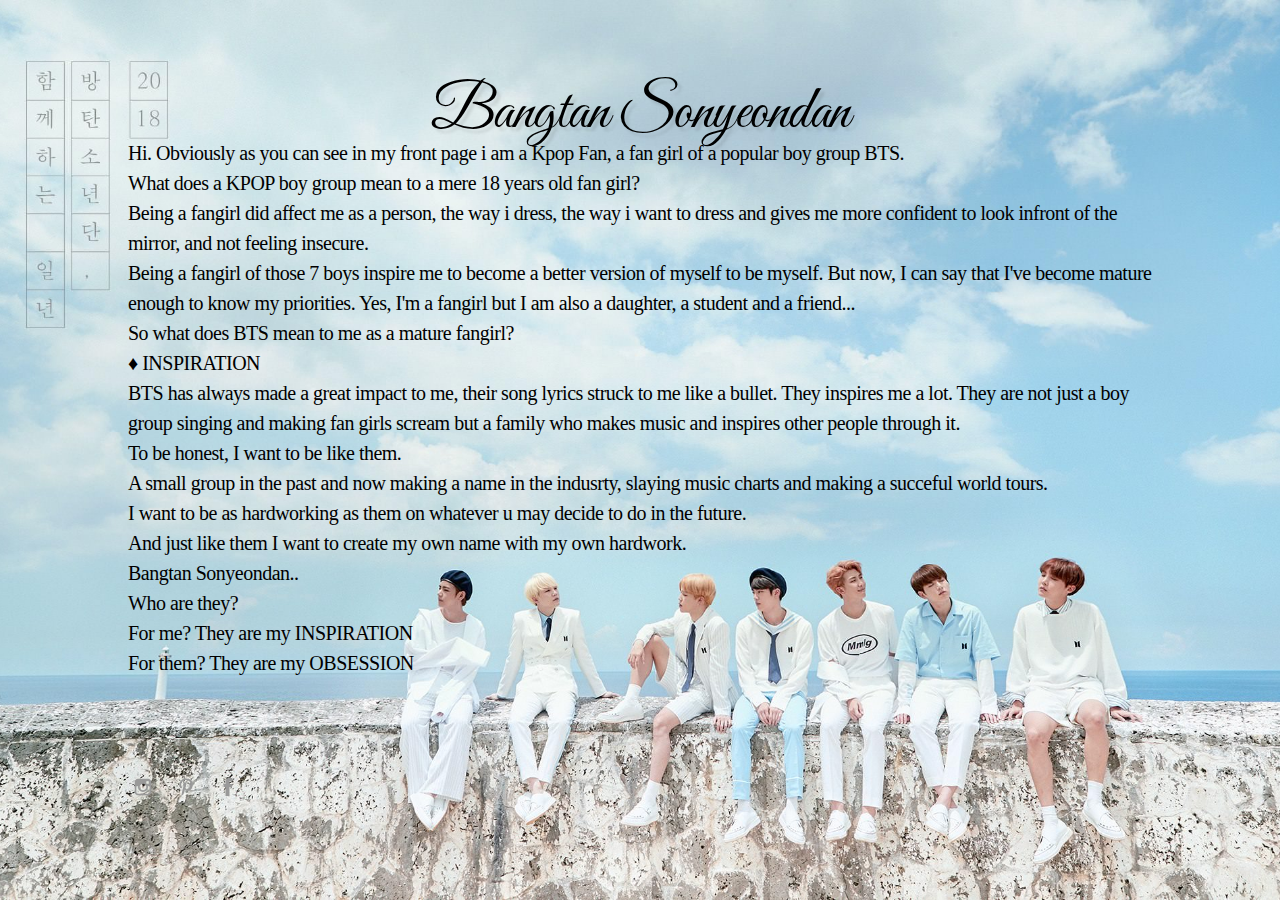
<file: about/index.html>
<!DOCTYPE html>
<html lang="en-US">

<head>

	
	<meta charset="UTF-8" />
	<meta http-equiv="X-UA-Compatible" content="IE=edge" />
	
	<!-- SEO -->
	<title>Ririku</title>

	<!-- Favicon -->
	<link rel="icon" type="sam.jpg" href="images/sam.jpg" sizes="32x32">

	<!-- Styles -->
	<link rel='stylesheet' href='assets/css/me.css' type='text/css' media='screen' />
	<meta name="viewport" content="width=device-width,initial-scale=1" />
	<link href='http://fonts.googleapis.com/css?family=Great+Vibes' rel='stylesheet' type='text/css'>


</head>

<style>
img {
    display: block;
    margin-left: auto;
    margin-right: auto;
}
</style>

<body id="fullsingle" class="page-template-page-fullsingle-me">

<div class="fs-me">

	<div class="me-content">
		<div class="Logo">
			<h5><a href="file:///C:/Users/Sharrie%20Mitabtab/Desktop/Sharrie/index.html">
			<!--go back logo-->
			Bangtan Sonyeondan
            </a></h5>
		</div>

			<div class="a"> 
				Hi.  
			Obviously as you can see in my front page i am a Kpop Fan, a fan girl of a popular boy group BTS. <br>
			
			What does a KPOP boy group mean to a mere 18 years old fan girl? <br>
			Being a fangirl did affect me as a person, the way i dress, the way i want to dress and gives me more confident to look infront of the mirror, 
			and not feeling insecure.<br>
			Being a fangirl of those 7 boys inspire me to become a better version of myself to be myself.
			But now, I can say that I've become mature enough to know my priorities. Yes, I'm a fangirl but I am also a daughter, a student and a friend...<br>
			
			So what does BTS mean to me as a mature fangirl?<br>
			
			
			♦ INSPIRATION <bold> <br>
					BTS has always made a great impact to me, their song lyrics struck to me like a bullet. They inspires me a lot. 
				They are not just a boy group singing and making fan girls scream
				but a family who makes music and inspires other people through it.<br>
			
				To be honest, I want to be like them.<br>
				A small group in the past and now making a name in the indusrty, slaying music charts and making a succeful world tours.<br>
				I want to be as hardworking as them on whatever u may decide to do in the future. <br>
				And just like them I want to create my own name with my own hardwork.<br>
					
				Bangtan Sonyeondan..<br>
				Who are they? <br>
				For me? They are my INSPIRATION <br>
				For them? They are my OBSESSION<br>
			
			<br></bold></p>	
		</div>
		
		<div class="network">
			<ul>
				<li>
					<a class="icon-instagram" href="#https://www.instagram.com/?hl=en">
						<svg class="svg-icon" viewBox="0 0 20 20">
							<path fill="none" d="M14.52,2.469H5.482c-1.664,0-3.013,1.349-3.013,3.013v9.038c0,1.662,1.349,3.012,3.013,3.012h9.038c1.662,0,3.012-1.35,3.012-3.012V5.482C17.531,3.818,16.182,2.469,14.52,2.469 M13.012,4.729h2.26v2.259h-2.26V4.729z M10,6.988c1.664,0,3.012,1.349,3.012,3.012c0,1.664-1.348,3.013-3.012,3.013c-1.664,0-3.012-1.349-3.012-3.013C6.988,8.336,8.336,6.988,10,6.988 M16.025,14.52c0,0.831-0.676,1.506-1.506,1.506H5.482c-0.831,0-1.507-0.675-1.507-1.506V9.247h1.583C5.516,9.494,5.482,9.743,5.482,10c0,2.497,2.023,4.52,4.518,4.52c2.494,0,4.52-2.022,4.52-4.52c0-0.257-0.035-0.506-0.076-0.753h1.582V14.52z"></path>
						</svg>
					</a>
				</li>

				<li>
					<a class="icon-pinterest" href="https://www.pinterest.ph/ririkuchimchim95/">
						<svg class="svg-icon" viewBox="0 0 20 20">
							<path fill="none" d="M9.797,2.214C9.466,2.256,9.134,2.297,8.802,2.338C8.178,2.493,7.498,2.64,6.993,2.935C5.646,3.723,4.712,4.643,4.087,6.139C3.985,6.381,3.982,6.615,3.909,6.884c-0.48,1.744,0.37,3.548,1.402,4.173c0.198,0.119,0.649,0.332,0.815,0.049c0.092-0.156,0.071-0.364,0.128-0.546c0.037-0.12,0.154-0.347,0.127-0.496c-0.046-0.255-0.319-0.416-0.434-0.62C5.715,9.027,5.703,8.658,5.59,8.101c0.009-0.075,0.017-0.149,0.026-0.224C5.65,7.254,5.755,6.805,5.948,6.362c0.564-1.301,1.47-2.025,2.931-2.458c0.327-0.097,1.25-0.252,1.734-0.149c0.289,0.05,0.577,0.099,0.866,0.149c1.048,0.33,1.811,0.938,2.218,1.888c0.256,0.591,0.33,1.725,0.154,2.483c-0.085,0.36-0.072,0.667-0.179,0.993c-0.397,1.206-0.979,2.323-2.295,2.633c-0.868,0.205-1.519-0.324-1.733-0.869c-0.06-0.151-0.161-0.418-0.101-0.671c0.229-0.978,0.56-1.854,0.815-2.831c0.243-0.931-0.218-1.665-0.943-1.837C8.513,5.478,7.816,6.312,7.579,6.858C7.39,7.292,7.276,8.093,7.426,8.672c0.047,0.183,0.269,0.674,0.23,0.844c-0.174,0.755-0.372,1.568-0.587,2.31c-0.223,0.771-0.344,1.562-0.56,2.311c-0.1,0.342-0.096,0.709-0.179,1.066v0.521c-0.075,0.33-0.019,0.916,0.051,1.242c0.045,0.209-0.027,0.467,0.076,0.621c0.002,0.111,0.017,0.135,0.052,0.199c0.319-0.01,0.758-0.848,0.917-1.094c0.304-0.467,0.584-0.967,0.816-1.514c0.208-0.494,0.241-1.039,0.408-1.566c0.12-0.379,0.292-0.824,0.331-1.24h0.025c0.066,0.229,0.306,0.395,0.485,0.52c0.56,0.4,1.525,0.77,2.573,0.523c1.188-0.281,2.133-0.838,2.755-1.664c0.457-0.609,0.804-1.313,1.07-2.112c0.131-0.392,0.158-0.826,0.256-1.241c0.241-1.043-0.082-2.298-0.384-2.981C14.847,3.35,12.902,2.17,9.797,2.214"></path>
						</svg>
					</a>
				</li>

				<li>
					<a class="icon-facebook" href="https://www.facebook.com/sharrieannmarie">
						<svg class="svg-icon" viewBox="0 0 20 20">
							<path fill="none" d="M11.344,5.71c0-0.73,0.074-1.122,1.199-1.122h1.502V1.871h-2.404c-2.886,0-3.903,1.36-3.903,3.646v1.765h-1.8V10h1.8v8.128h3.601V10h2.403l0.32-2.718h-2.724L11.344,5.71z"></path>
						</svg>
					</a>
				</li>		

			</ul>

		</div>

	</div>

</div>

</body>
</html>
</file>
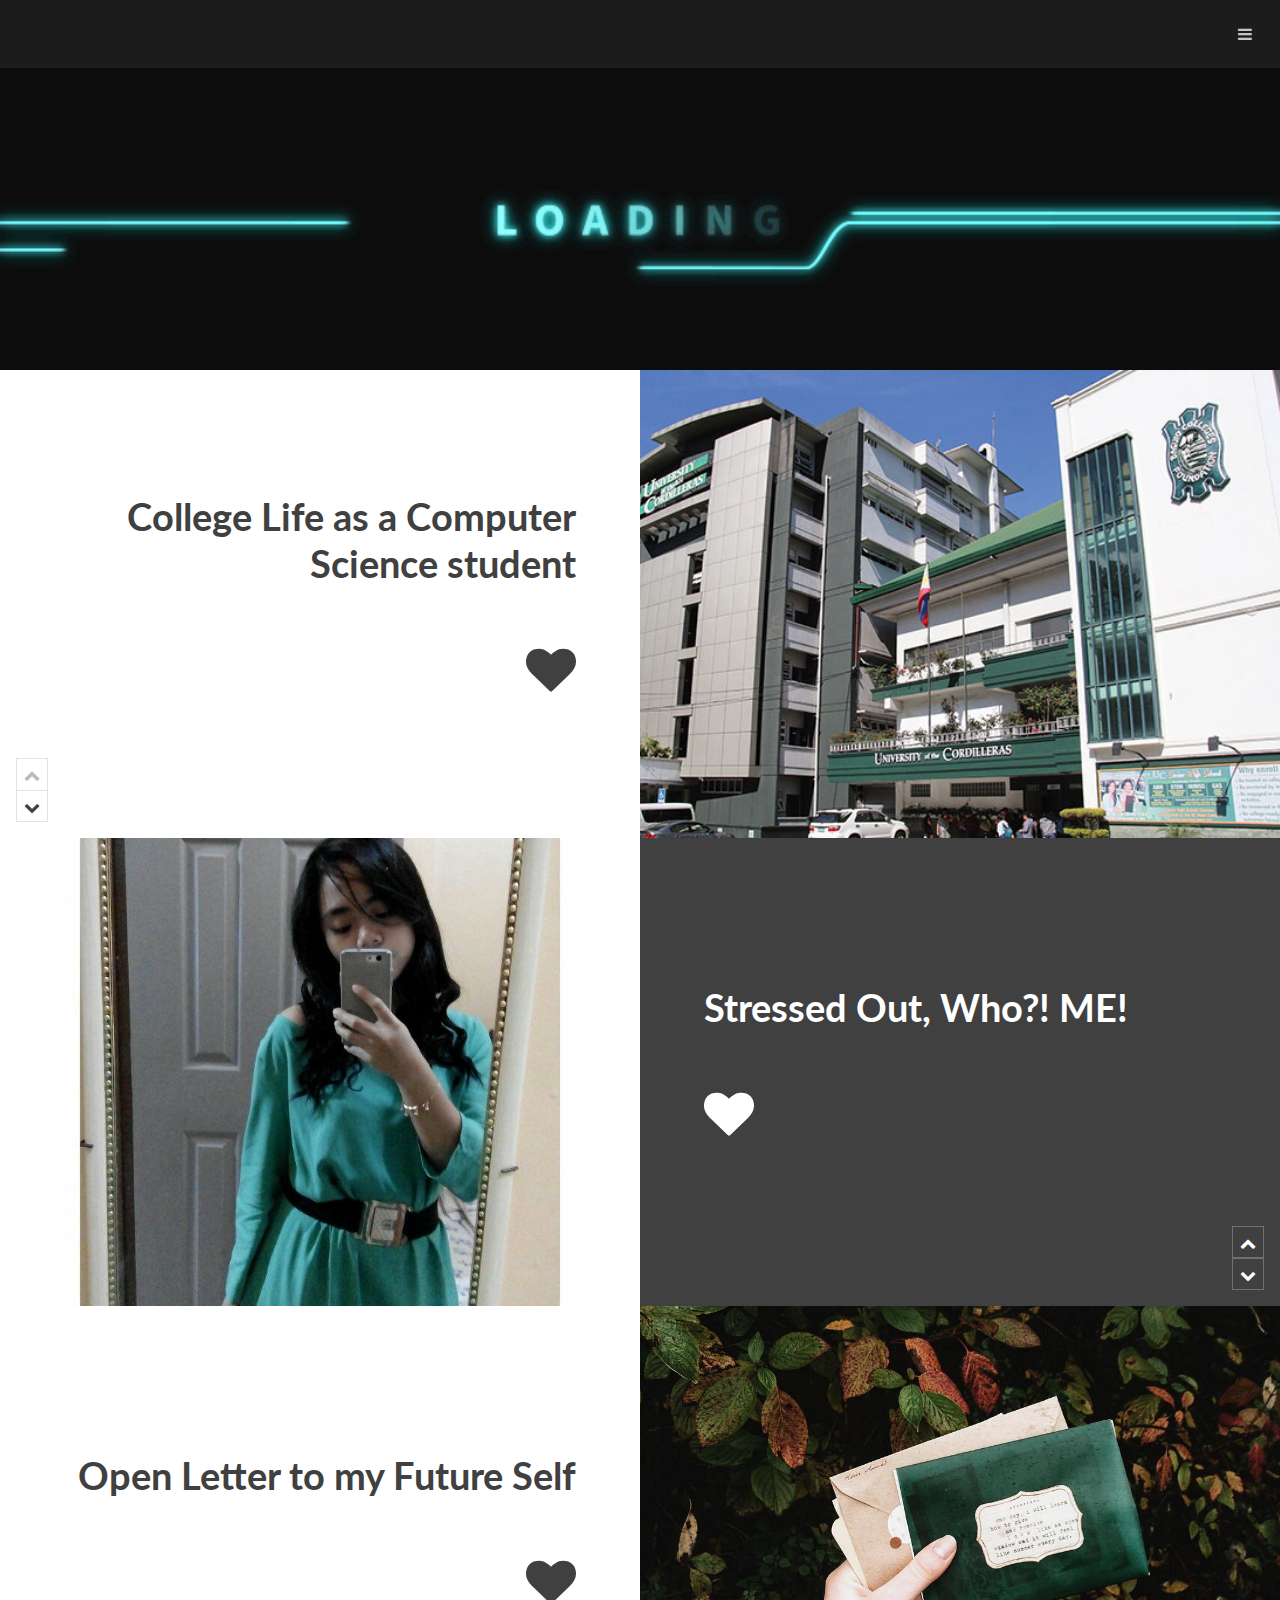
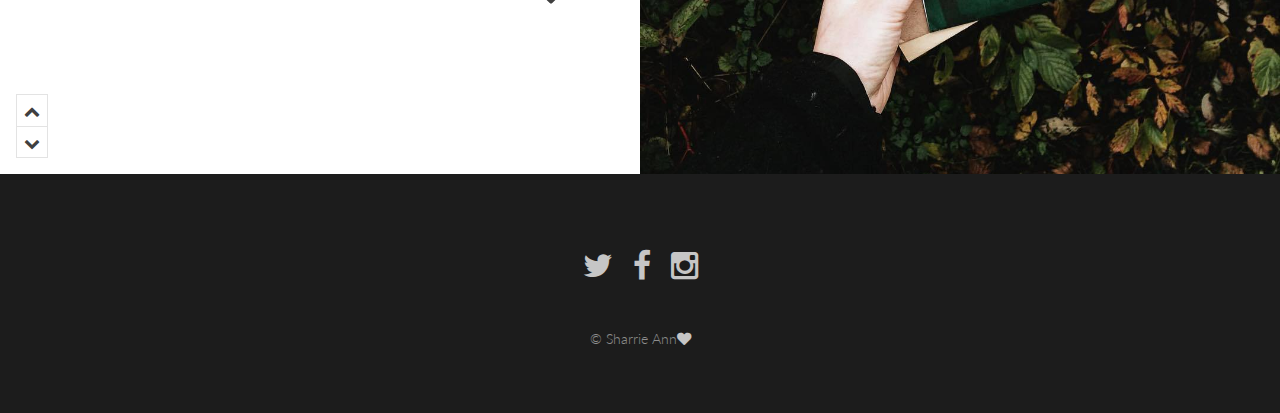
<file: happenings/index.html>
<!DOCTYPE HTML>
<html>
	<head>
		<title>Ririku</title>
				<!--icon-->
		<link rel="icon" type="sam.jpg" href="images/sam.jpg" sizes="32x32">
		<meta charset="utf-8" />
		<meta name="viewport" content="width=device-width, initial-scale=1" />
		<link rel="stylesheet" href="assets/css/main.css" />
	</head>
	<body>

		<!-- Header -->
			<header id="header">
				<a href="index.html" class="logo"></a>
				<nav>
					<a href="#menu"></a>
				</nav>
			</header>


		<!-- Banner -->
			<section id="banner">
				<div class="inner">
					<h1>
					 <a href="https://www.facebook.com/sharrieannmarie"> <strike></strike></a></h1>
				</div>
			</section>

		<!-- One -->
			<article id="one" class="post style1">
				<div class="image">
					<img src="images/pic14.jpg" alt="" data-position="75% center" />
				</div>
				<div class="content">
					<div class="inner">
						<header>
							<h2>College Life as a Computer Science student</h2>
						</header>
						<a href="file:///C:/Users/Sharrie%20Mitabtab/Desktop/Sharrie/assets/requirements/happenings/comsci.html" style="font-size:50px" class="icon fa-heart major"></a>
					</div>
					<div class="postnav">
						<a href="#" class="prev disabled"><span class="icon fa-chevron-up"></span></a>
						<a href="#two" class="scrolly next"><span class="icon fa-chevron-down"></span></a>
					</div>
				</div>
			</article>

		<!-- Two -->
			<article id="two" class="post invert style1 alt">
				<div class="image">
					<img src="images/pic13.jpg" alt="" data-position="10% center" />
				</div>
				<div class="content">
					<div class="inner">
						<header>
							<h2>Stressed Out, Who?! ME!</h2>
						</header>
						<a href="file:///C:/Users/Sharrie%20Mitabtab/Desktop/Sharrie/assets/requirements/happenings/stress.html" style="font-size:50px" class="icon fa-heart major"></a>
						
					</div>
					<div class="postnav">
						<a href="#one" class="scrolly prev"><span class="icon fa-chevron-up"></span></a>
						<a href="#three" class="scrolly next"><span class="icon fa-chevron-down"></span></a>
					</div>
				</div>
			</article>

		<!-- Three -->
			<article id="three" class="post style2">
				<div class="image">
					<img src="images/pic12.jpg" alt="" data-position="80% center" />
				</div>
				<div class="content">
					<div class="inner">
						<header>
							<h2>Open Letter to my Future Self</h2>
						</header>
					<a href="file:///C:/Users/Sharrie%20Mitabtab/Desktop/Sharrie/assets/requirements/happenings/letter.html" style="font-size:50px" class="icon fa-heart major"></a>

						</div>
					<div class="postnav">
						<a href="#two" class="scrolly prev"><span class="icon fa-chevron-up"></span></a>
						<a href="#four" class="scrolly next"><span class="icon fa-chevron-down"></span></a>
					</div>
				</div>
			</article>

	

		<!-- Footer -->
			<footer id="footer">
				<ul class="icons">
					<li><a href="https://twitter.com/samjimchim" class="icon fa-twitter"><span class="label">Twitter</span></a></li>
					<li><a href="https://www.facebook.com/sharrieannmarie" class="icon fa-facebook"><span class="label">Facebook</span></a></li>
					<li><a href="https://www.instagram.com/?hl=en" class="icon fa-instagram"><span class="label">Instagram</span></a></li>
				</ul>
				<div class="copyright">
					&copy; Sharrie Ann<a class="icon fa-heart"></a>
				</div>
			</footer>

		<!-- Scripts -->
			<script src="assets/js/jquery.min.js"></script>
			<script src="assets/js/jquery.scrolly.min.js"></script>
			<script src="assets/js/skel.min.js"></script>
			<script src="assets/js/util.js"></script>
			<script src="assets/js/main.js"></script>

	</body>
</html>
</file>
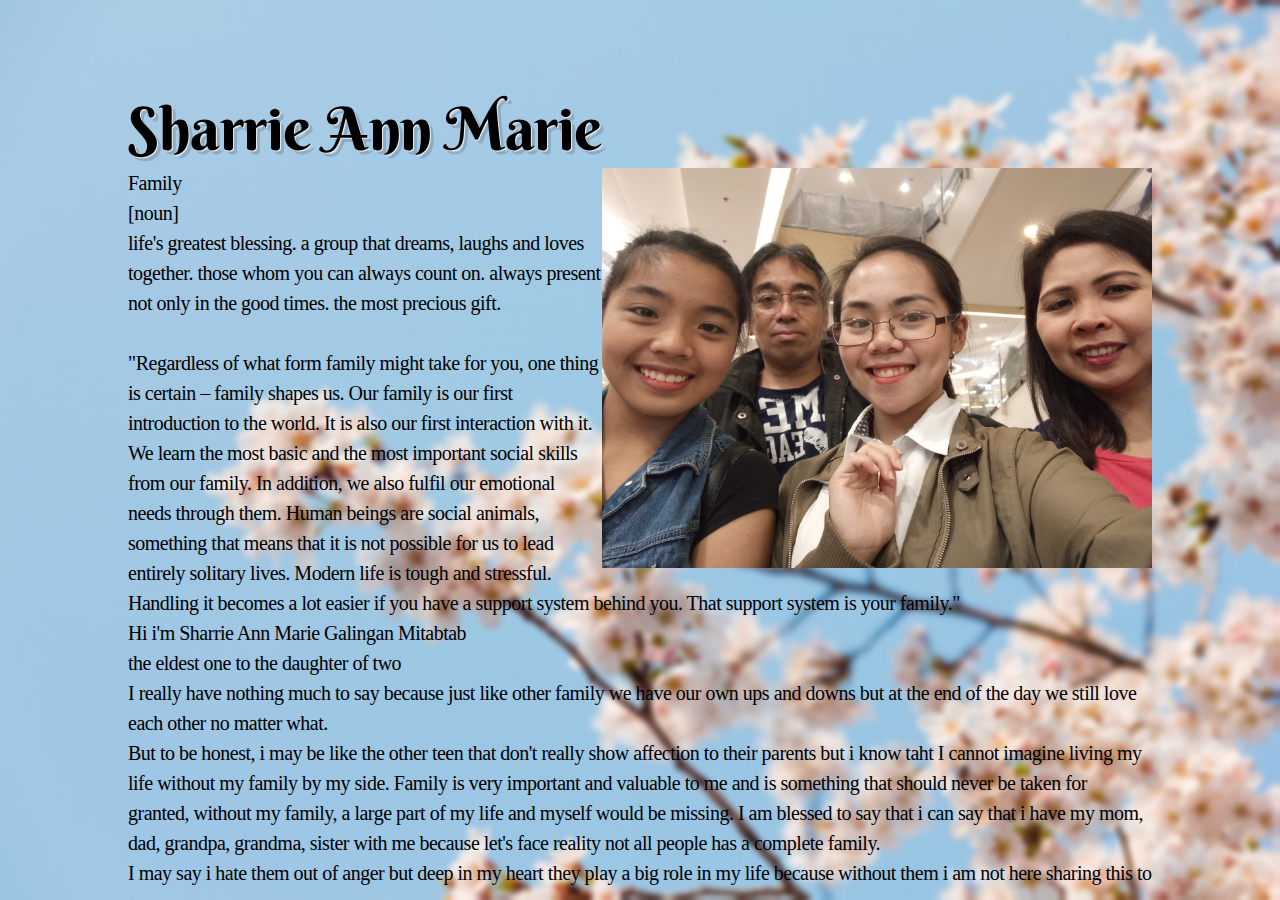
<file: about family/fam.html>
<!DOCTYPE html>
<html lang="en-US">

<head>

	
	<meta charset="UTF-8" />
	<meta http-equiv="X-UA-Compatible" content="IE=edge" />
	
	<!-- SEO -->
	<title>Ririku</title>

	<!-- Favicon -->
	<link rel="icon" type="sam.jpg" href="images/sam.jpg" sizes="32x32">

	<!-- Styles -->
	<link rel='stylesheet' href='assets/css/me.css' type='text/css' media='screen' />
	<meta name="viewport" content="width=device-width,initial-scale=1" />
	<link href='http://fonts.googleapis.com/css?family=Berkshire+Swash' rel='stylesheet' type='text/css'>


</head>

<style>

</style>


<body id="fullsingle" class="page-template-page-fullsingle-me">

<div class="fs-me">

	<div class="me-content">
		<div class="Logo">
			<h2><a href="file:///Z:/Mitabtab_Sharrie/Project_1/Prjct/Sharrie/index.html">
			<!--go back logo-->
			Sharrie Ann Marie
            </a></h2>
		</div>
			<!-- Content Container -->
	
			<div class="a">
	
			<IMG class="TextWrap" SRC="images/fam.jpg" height="400" width="550"  align="right">
				<p>
				Family <br>
				[noun]<br>
				life's greatest blessing. a group that dreams, laughs and loves together. those whom you can always count on.
				always present not only in the good times. the most precious gift.<br>
				<br>
				"Regardless of what form family might take for you, one thing is certain – family shapes us. 
				Our family is our first introduction to the world. It is also our first interaction with it. 
				We learn the most basic and the most important social skills from our family. 
				In addition, we also fulfil our emotional needs through them.
				Human beings are social animals, something that means that it is not possible for us to lead entirely solitary lives. 
				Modern life is tough and stressful. Handling it becomes a lot easier if you have a support system behind you. 
				That support system is your family." 
				<br>
				Hi i'm Sharrie Ann Marie Galingan Mitabtab <br>
				the eldest one to the daughter of two <br>
				
				I really have nothing much to say because just like other family we have our own ups and downs
				but at the end of the day we still love each other no matter what.
				<br>
				But to be honest, i may be like the other teen that don't really show affection to their parents but
				i know taht I cannot imagine living my life without my family by my side. 
				Family is very important and valuable to me and is something that should never be taken for granted, without my family, a 
				large part of my life and myself would be missing.
				I am blessed to say that i can say that i have my mom, dad, grandpa, grandma, sister with me because let's face reality
				not all people has a complete family.
				<br>
				I may say i hate them out of anger but deep in my heart they play a big role in my life because without them i am not here sharing this to you.
				</br></p>
				
		</div>
		
		<div class="network">
			<ul>
				<li>
					<a class="icon-instagram" href="#https://www.instagram.com/?hl=en">
						<svg class="svg-icon" viewBox="0 0 20 20">
							<path fill="none" d="M14.52,2.469H5.482c-1.664,0-3.013,1.349-3.013,3.013v9.038c0,1.662,1.349,3.012,3.013,3.012h9.038c1.662,0,3.012-1.35,3.012-3.012V5.482C17.531,3.818,16.182,2.469,14.52,2.469 M13.012,4.729h2.26v2.259h-2.26V4.729z M10,6.988c1.664,0,3.012,1.349,3.012,3.012c0,1.664-1.348,3.013-3.012,3.013c-1.664,0-3.012-1.349-3.012-3.013C6.988,8.336,8.336,6.988,10,6.988 M16.025,14.52c0,0.831-0.676,1.506-1.506,1.506H5.482c-0.831,0-1.507-0.675-1.507-1.506V9.247h1.583C5.516,9.494,5.482,9.743,5.482,10c0,2.497,2.023,4.52,4.518,4.52c2.494,0,4.52-2.022,4.52-4.52c0-0.257-0.035-0.506-0.076-0.753h1.582V14.52z"></path>
						</svg>
					</a>
				</li>

				<li>
					<a class="icon-pinterest" href="https://www.pinterest.ph/ririkuchimchim95/">
						<svg class="svg-icon" viewBox="0 0 20 20">
							<path fill="none" d="M9.797,2.214C9.466,2.256,9.134,2.297,8.802,2.338C8.178,2.493,7.498,2.64,6.993,2.935C5.646,3.723,4.712,4.643,4.087,6.139C3.985,6.381,3.982,6.615,3.909,6.884c-0.48,1.744,0.37,3.548,1.402,4.173c0.198,0.119,0.649,0.332,0.815,0.049c0.092-0.156,0.071-0.364,0.128-0.546c0.037-0.12,0.154-0.347,0.127-0.496c-0.046-0.255-0.319-0.416-0.434-0.62C5.715,9.027,5.703,8.658,5.59,8.101c0.009-0.075,0.017-0.149,0.026-0.224C5.65,7.254,5.755,6.805,5.948,6.362c0.564-1.301,1.47-2.025,2.931-2.458c0.327-0.097,1.25-0.252,1.734-0.149c0.289,0.05,0.577,0.099,0.866,0.149c1.048,0.33,1.811,0.938,2.218,1.888c0.256,0.591,0.33,1.725,0.154,2.483c-0.085,0.36-0.072,0.667-0.179,0.993c-0.397,1.206-0.979,2.323-2.295,2.633c-0.868,0.205-1.519-0.324-1.733-0.869c-0.06-0.151-0.161-0.418-0.101-0.671c0.229-0.978,0.56-1.854,0.815-2.831c0.243-0.931-0.218-1.665-0.943-1.837C8.513,5.478,7.816,6.312,7.579,6.858C7.39,7.292,7.276,8.093,7.426,8.672c0.047,0.183,0.269,0.674,0.23,0.844c-0.174,0.755-0.372,1.568-0.587,2.31c-0.223,0.771-0.344,1.562-0.56,2.311c-0.1,0.342-0.096,0.709-0.179,1.066v0.521c-0.075,0.33-0.019,0.916,0.051,1.242c0.045,0.209-0.027,0.467,0.076,0.621c0.002,0.111,0.017,0.135,0.052,0.199c0.319-0.01,0.758-0.848,0.917-1.094c0.304-0.467,0.584-0.967,0.816-1.514c0.208-0.494,0.241-1.039,0.408-1.566c0.12-0.379,0.292-0.824,0.331-1.24h0.025c0.066,0.229,0.306,0.395,0.485,0.52c0.56,0.4,1.525,0.77,2.573,0.523c1.188-0.281,2.133-0.838,2.755-1.664c0.457-0.609,0.804-1.313,1.07-2.112c0.131-0.392,0.158-0.826,0.256-1.241c0.241-1.043-0.082-2.298-0.384-2.981C14.847,3.35,12.902,2.17,9.797,2.214"></path>
						</svg>
					</a>
				</li>

				<li>
					<a class="icon-facebook" href="https://www.facebook.com/sharrieannmarie">
						<svg class="svg-icon" viewBox="0 0 20 20">
							<path fill="none" d="M11.344,5.71c0-0.73,0.074-1.122,1.199-1.122h1.502V1.871h-2.404c-2.886,0-3.903,1.36-3.903,3.646v1.765h-1.8V10h1.8v8.128h3.601V10h2.403l0.32-2.718h-2.724L11.344,5.71z"></path>
						</svg>
					</a>
				</li>

				<!-- email icon reference one
				<li>
					<a class="icon-email" href="#">
						<svg class="svg-icon" viewBox="0 0 20 20">
							<path d="M17.388,4.751H2.613c-0.213,0-0.389,0.175-0.389,0.389v9.72c0,0.216,0.175,0.389,0.389,0.389h14.775c0.214,0,0.389-0.173,0.389-0.389v-9.72C17.776,4.926,17.602,4.751,17.388,4.751 M16.448,5.53L10,11.984L3.552,5.53H16.448zM3.002,6.081l3.921,3.925l-3.921,3.925V6.081z M3.56,14.471l3.914-3.916l2.253,2.253c0.153,0.153,0.395,0.153,0.548,0l2.253-2.253l3.913,3.916H3.56z M16.999,13.931l-3.921-3.925l3.921-3.925V13.931z"></path>
						</svg>
					</a>
				</li>
				-->

				<!-- email icon reference two
				<li>
					<a class="icon-email" href="#">
						<svg class="svg-icon" viewBox="0 0 20 20">
							<path fill="none" d="M19.291,3.026c0.002-0.15-0.053-0.301-0.167-0.415c-0.122-0.122-0.286-0.172-0.444-0.161H1.196
								c-0.16-0.011-0.322,0.039-0.444,0.161C0.637,2.725,0.583,2.875,0.585,3.026c0,0.003-0.002,0.006-0.002,0.009v14.032
								c0,0.322,0.262,0.584,0.585,0.584h17.54c0.322,0,0.584-0.262,0.584-0.584V3.035C19.292,3.032,19.291,3.029,19.291,3.026z
								 M17.147,3.619l-7.21,6.251L2.728,3.619H17.147z M18.122,15.896c0,0.323-0.261,0.584-0.584,0.584H2.337
								c-0.323,0-0.585-0.261-0.585-0.584V4.292l7.732,6.704c0.013,0.017,0.019,0.035,0.034,0.052c0.115,0.114,0.268,0.169,0.419,0.166
								c0.151,0.003,0.304-0.052,0.419-0.166c0.015-0.017,0.021-0.035,0.034-0.052l7.731-6.704V15.896z"></path>
						</svg>
					</a>
				</li>
				-->

			</ul>

		</div>

	</div>

</div>

</body>
</html>
</file>
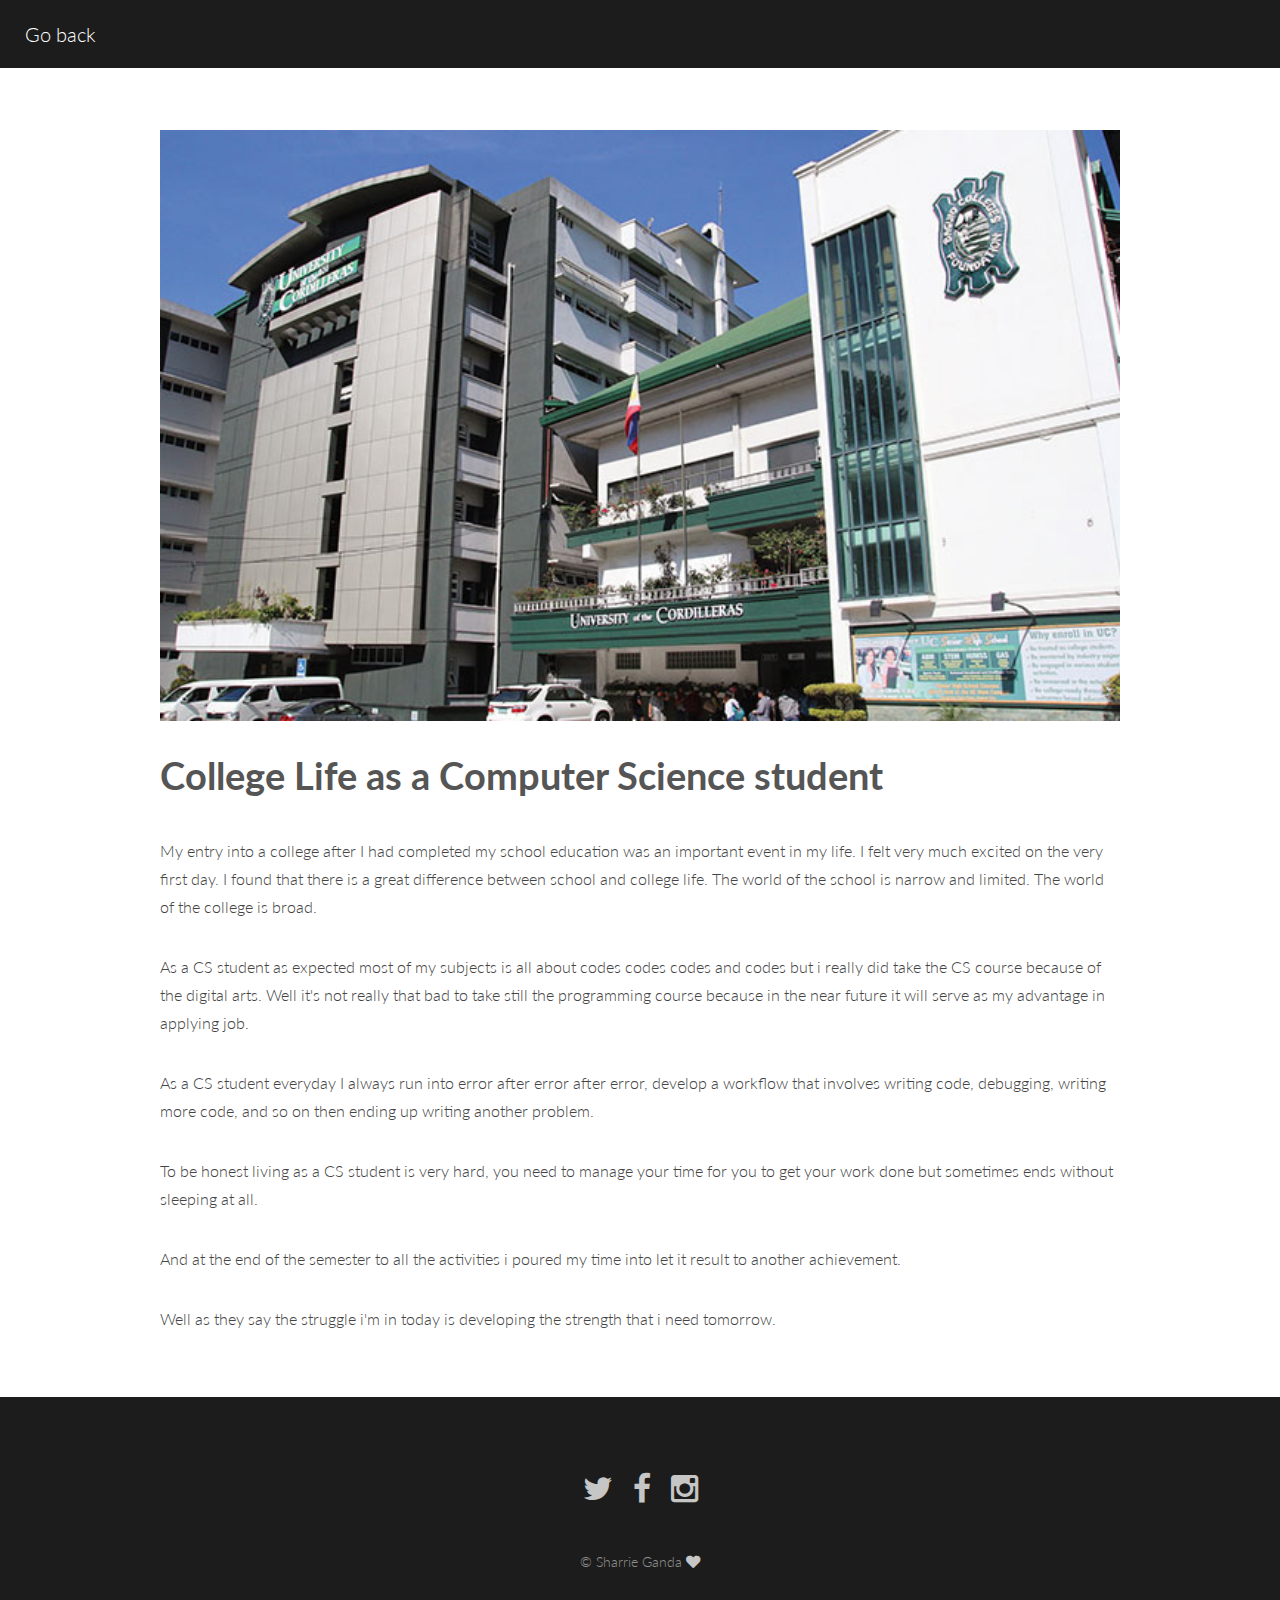
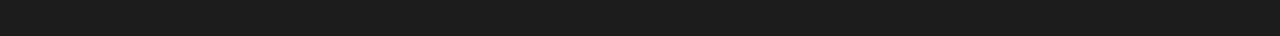
<file: happenings/comsci.html>
<!DOCTYPE HTML>

<html>
	<head>
		<title>Go back</title>
		<!--icon-->
		<link rel="icon" type="sam.jpg" href="images/sam.jpg" sizes="32x32">
		<meta charset="utf-8" />
		<meta name="viewport" content="width=device-width, initial-scale=1" />
		<link rel="stylesheet" href="assets/css/main.css" />
	</head>
	<body>

		<!-- Header -->
			<header id="header">
				<a href="index.html" class="logo">Go back</a>
			</header>



		<!-- Main -->
			<section id="main">
				<div class="inner">
					<div class="image fit">
						<img src="images/pic14.jpg" alt="" />
					</div>
					<header>
						<h1>College Life as a Computer Science student</h1>
					</header>
					<p>My entry into a college after I had completed my school education was an important event in my life. 
					I felt very much excited on the very first day. I found that there is a great difference between school and college life.
					The world of the school is narrow and limited. The world of the college is broad.
					<p>
					As a CS student as expected most of my subjects is all about codes codes codes and codes but i really did 
					take the CS course because of the digital arts.
					Well it's not really that bad to take still the programming course because in the near future it will serve as my advantage in applying job.
					<p>
					As a CS student everyday I always  run into error after error after error, develop a workflow that involves writing code,
					debugging, writing more code, 
					and so on then ending up writing another problem.
					<p>
					To be honest living as a CS student is very hard, you need to manage your time for you to get 
					your work done but sometimes ends without sleeping at all. 
					<p>And at the end of the semester to 
					all the activities i poured my time into let it result to another achievement. 
					<p>
					Well as they say the struggle i'm in today is developing the strength that i need tomorrow.
					</p></p>
					</div>
			</section>

		<!-- Footer -->
			<footer id="footer">
				<ul class="icons">
					<li><a href="#" class="icon fa-twitter"><span class="label">Twitter</span></a></li>
					<li><a href="#" class="icon fa-facebook"><span class="label">Facebook</span></a></li>
					<li><a href="#" class="icon fa-instagram"><span class="label">Instagram</span></a></li>
				</ul>
				<div class="copyright">
					&copy; Sharrie Ganda <a class="icon fa-heart"></a>
				</div>
			</footer>

		<!-- Scripts -->
			<script src="assets/js/jquery.min.js"></script>
			<script src="assets/js/jquery.scrolly.min.js"></script>
			<script src="assets/js/skel.min.js"></script>
			<script src="assets/js/util.js"></script>
			<script src="assets/js/main.js"></script>

	</body>
</html>
</file>
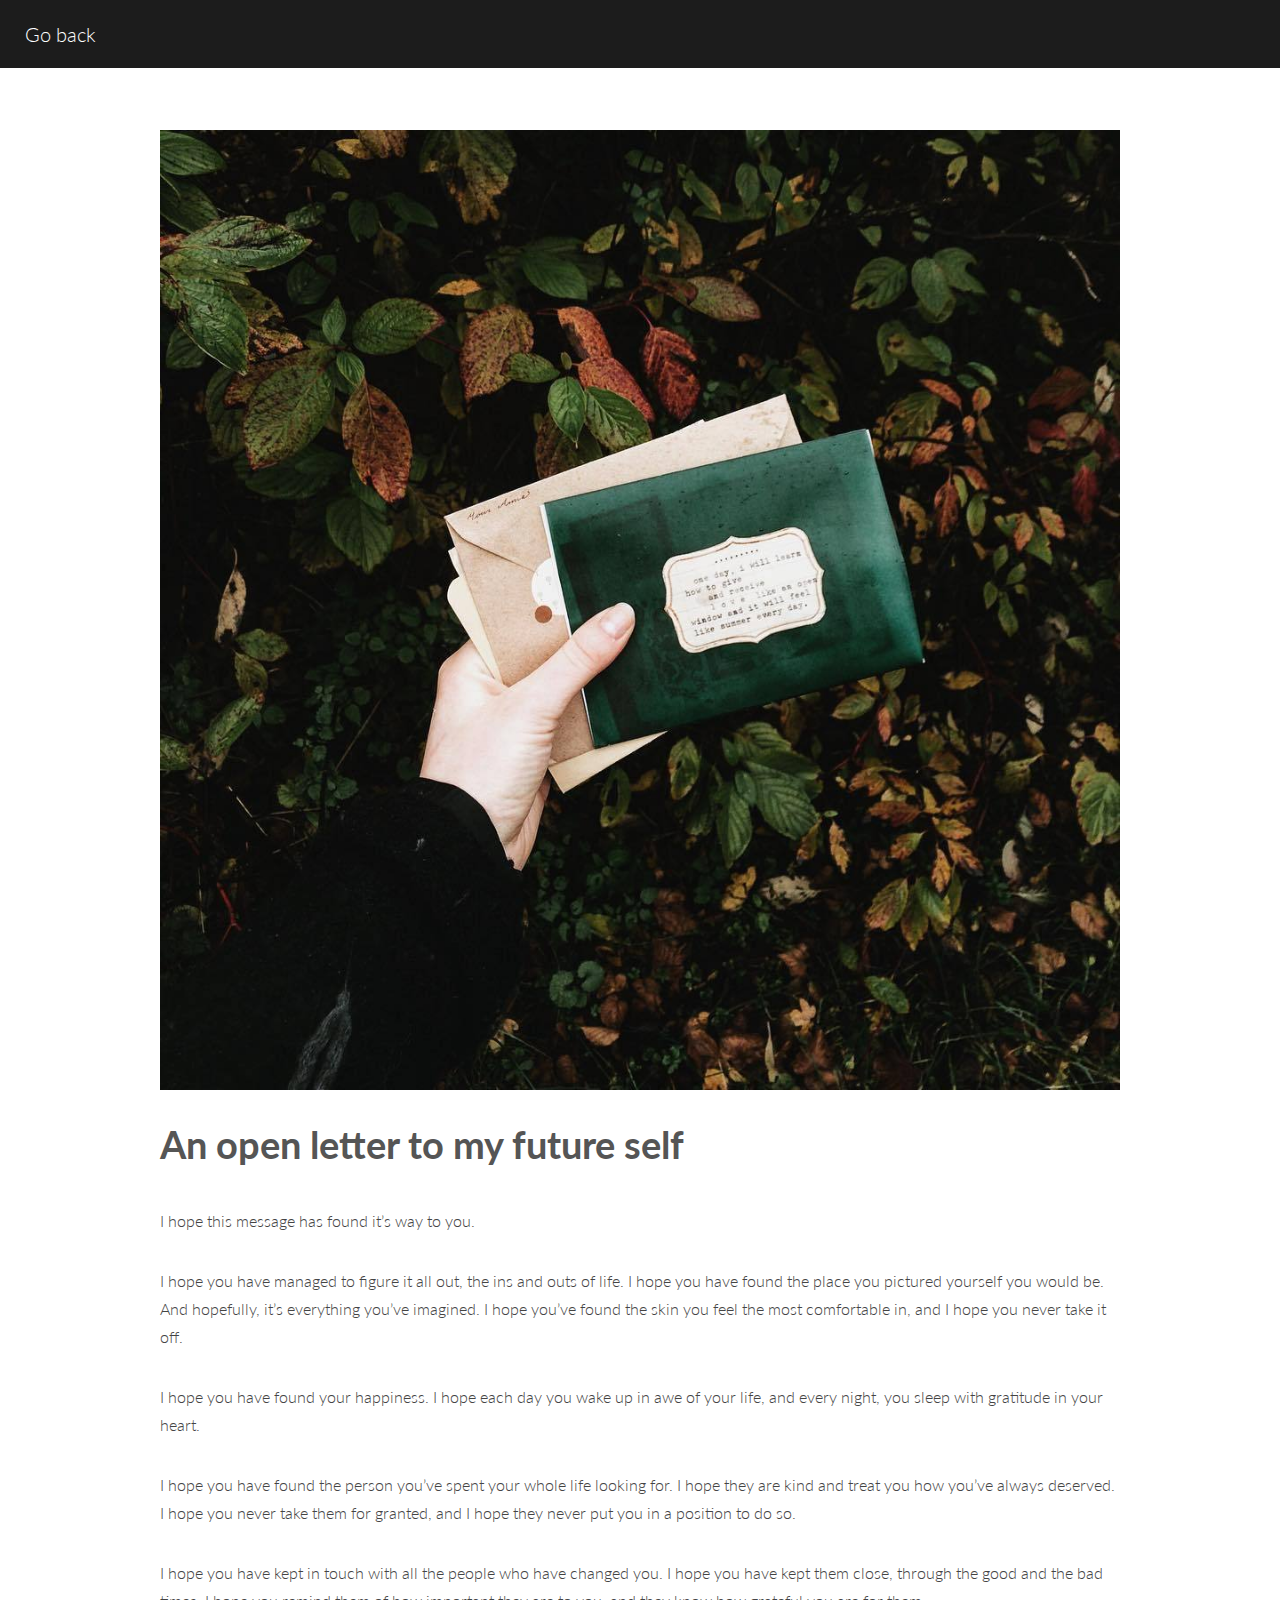
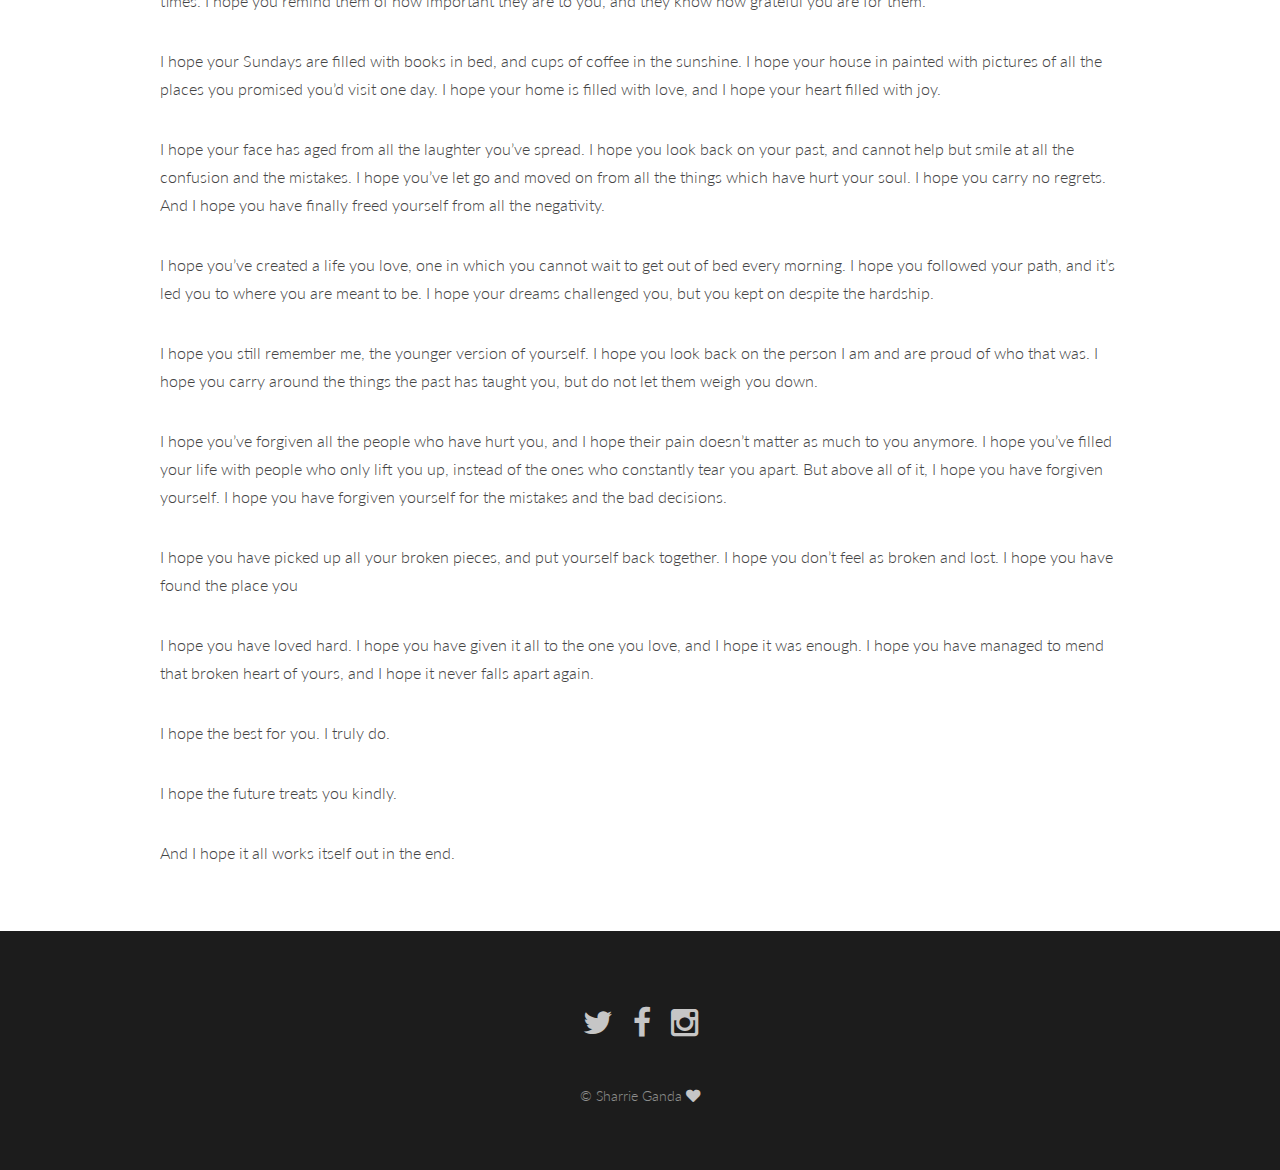
<file: happenings/letter.html>
<!DOCTYPE HTML>

<html>
	<head>
		<title>Ririku</title>
		<!--icon-->
		<link rel="icon" type="sam.jpg" href="images/sam.jpg" sizes="32x32">
		<meta charset="utf-8" />
		<meta name="viewport" content="width=device-width, initial-scale=1" />
		<link rel="stylesheet" href="assets/css/main.css" />
	</head>
	<body>

		<!-- Header -->
			<header id="header">
				<a href="index.html" class="logo">Go back</a>

			</header>


		<!-- Main -->
			<section id="main">
				<div class="inner">
					<div class="image fit">
						<img src="images/pic12.jpg" alt="" />
					</div>
					<header>
						<h1>An open letter to my future self</h1>
					</header>
					<p>I hope this message has found it’s way to you. <p>
I hope you have managed to figure it all out, the ins and outs of life. I hope you have found the place you pictured yourself you would be. And hopefully, it’s everything you’ve imagined. I hope you’ve found the skin you feel the most comfortable in, and I hope you never take it off. <p>
I hope you have found your happiness. I hope each day you wake up in awe of your life, and every night, you sleep with gratitude in your heart. <p>
I hope you have found the person you’ve spent your whole life looking for. I hope they are kind and treat you how you’ve always deserved. I hope you never take them for granted, and I hope they never put you in a position to do so. <p>
I hope you have kept in touch with all the people who have changed you. I hope you have kept them close, through the good and the bad times. I hope you remind them of how important they are to you, and they know how grateful you are for them. <p>
I hope your Sundays are filled with books in bed, and cups of coffee in the sunshine. I hope your house in painted with pictures of all the places you promised you’d visit one day. I hope your home is filled with love, and I hope your heart filled with joy. <p>
I hope your face has aged from all the laughter you’ve spread. I hope you look back on your past, and cannot help but smile at all the confusion and the mistakes. I hope you’ve let go and moved on from all the things which have hurt your soul. I hope you carry no regrets. And I hope you have finally freed yourself from all the negativity. <p>
I hope you’ve created a life you love, one in which you cannot wait to get out of bed every morning. I hope you followed your path, and it’s led you to where you are meant to be. I hope your dreams challenged you, but you kept on despite the hardship. <p>
I hope you still remember me, the younger version of yourself. I hope you look back on the person I am and are proud of who that was. I hope you carry around the things the past has taught you, but do not let them weigh you down. <p>
I hope you’ve forgiven all the people who have hurt you, and I hope their pain doesn’t matter as much to you anymore. I hope you’ve filled your life with people who only lift you up, instead of the ones who constantly tear you apart. But above all of it, I hope you have forgiven yourself. I hope you have forgiven yourself for the mistakes and the bad decisions. <p>
I hope you have picked up all your broken pieces, and put yourself back together. I hope you don’t feel as broken and lost. I hope you have found the place you  <p>
I hope you have loved hard. I hope you have given it all to the one you love, and I hope it was enough. I hope you have managed to mend that broken heart of yours, and I hope it never falls apart again. <p>
I hope the best for you. I truly do. <p>
I hope the future treats you kindly. <p>
And I hope it all works itself out in the end. <p>
</p>
					</div>
			</section>

		<!-- Footer -->
			<footer id="footer">
				<ul class="icons">
					<li><a href="#" class="icon fa-twitter"><span class="label">Twitter</span></a></li>
					<li><a href="#" class="icon fa-facebook"><span class="label">Facebook</span></a></li>
					<li><a href="#" class="icon fa-instagram"><span class="label">Instagram</span></a></li>
				</ul>
				<div class="copyright">
					&copy; Sharrie Ganda <a class="icon fa-heart"></a>
				</div>
			</footer>

		<!-- Scripts -->
			<script src="assets/js/jquery.min.js"></script>
			<script src="assets/js/jquery.scrolly.min.js"></script>
			<script src="assets/js/skel.min.js"></script>
			<script src="assets/js/util.js"></script>
			<script src="assets/js/main.js"></script>

	</body>
</html>
</file>
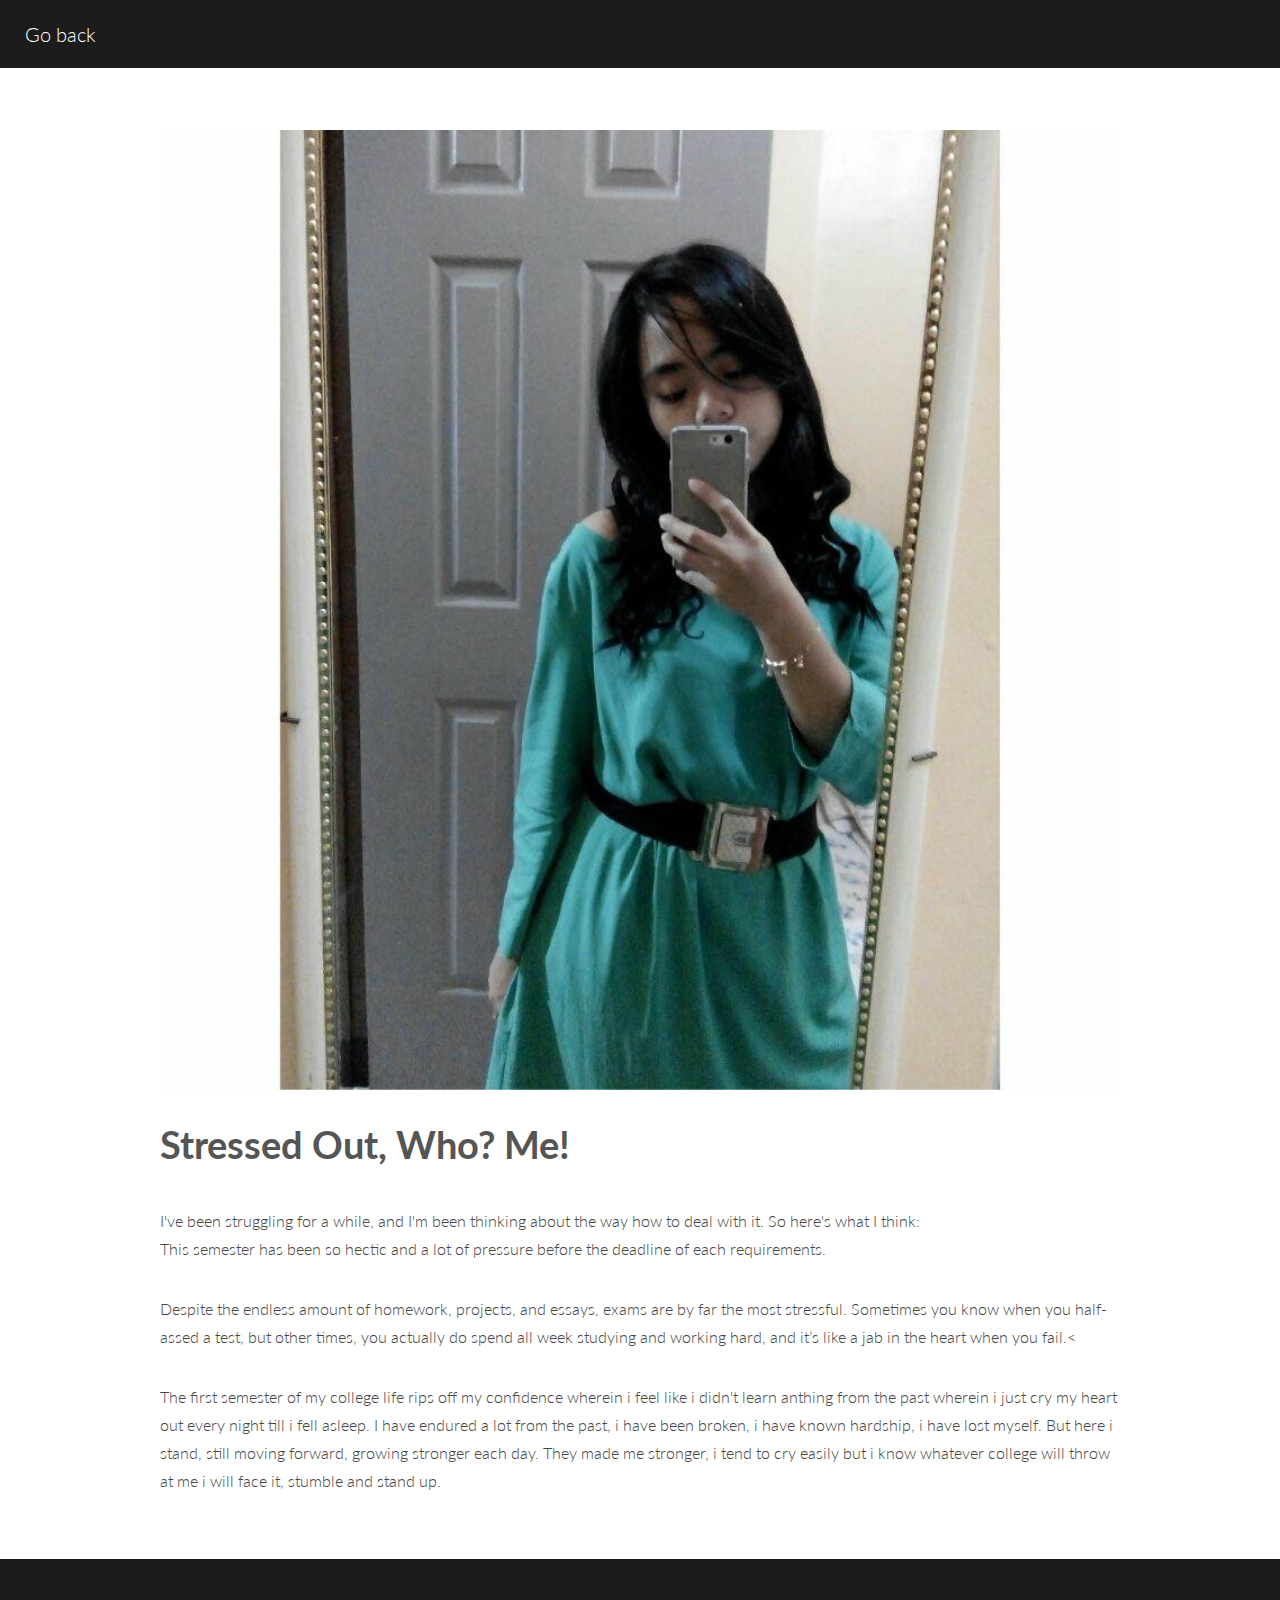
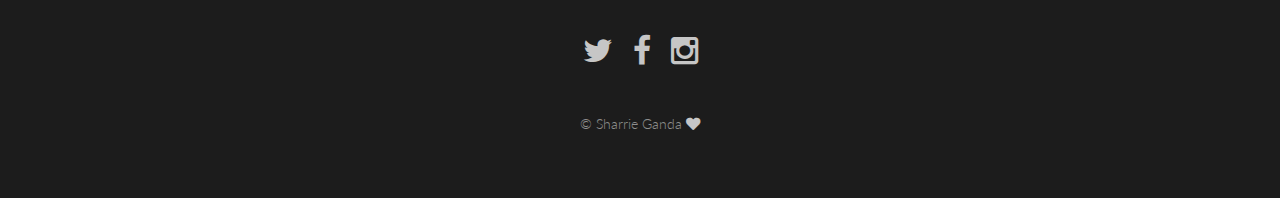
<file: happenings/stress.html>
<!DOCTYPE HTML>

<html>
	<head>
		<title>Ririku</title>
		<!--icon-->
		<link rel="icon" type="sam.jpg" href="images/sam.jpg" sizes="32x32">
		<meta charset="utf-8" />
		<meta name="viewport" content="width=device-width, initial-scale=1" />
		<link rel="stylesheet" href="assets/css/main.css" />
	</head>
	<body>

		<!-- Header -->
			<header id="header">
				<a href="index.html" class="logo">Go back</a>
			</header>



		<!-- Main -->
			<section id="main">
				<div class="inner">
					<div class="image fit">
						<img src="images/pic13.jpg" alt="" />
					</div>
					<header>
						<h1>Stressed Out, Who? Me!</h1>
					</header>
				I've been struggling for a while, and I'm been thinking about the way how to deal with it. So here's what I think: <p>
This semester has been so hectic and a lot of pressure before the deadline of each requirements.<p>
Despite the endless amount of homework, projects, and essays, exams are by far the most stressful.
 Sometimes you know when you half-assed a test, but other times, you actually do spend all week studying and working hard, and it’s like a jab in the heart when you fail.<<p>
The first semester of my college life rips off my confidence wherein i feel like i didn't learn anthing from the past wherein i just cry my heart out every night till i fell asleep. 
I have endured a lot from the past, i have been broken, i have known hardship, i have lost myself. But here i stand, still moving forward, growing stronger each day. 
They made me stronger, i tend to cry easily but i know whatever college will throw at me i will face it, stumble and stand up.<p>

</p>
					</div>
			</section>

		<!-- Footer -->
			<footer id="footer">
				<ul class="icons">
					<li><a href="#" class="icon fa-twitter"><span class="label">Twitter</span></a></li>
					<li><a href="#" class="icon fa-facebook"><span class="label">Facebook</span></a></li>
					<li><a href="#" class="icon fa-instagram"><span class="label">Instagram</span></a></li>
				</ul>
				<div class="copyright">
					&copy; Sharrie Ganda <a class="icon fa-heart"></a>
				</div>
			</footer>

		<!-- Scripts -->
			<script src="assets/js/jquery.min.js"></script>
			<script src="assets/js/jquery.scrolly.min.js"></script>
			<script src="assets/js/skel.min.js"></script>
			<script src="assets/js/util.js"></script>
			<script src="assets/js/main.js"></script>

	</body>
</html>
</file>
<file: about/assets/css/me.css>
/* -- CSS Reset -- */
@import url("https://fonts.googleapis.com/css?family=Roboto:400,500");
html, body, div, span, applet, object, iframe,
h1, h2, h3, h4, h5, h6, p, blockquote, pre,
a, abbr, acronym, address, big, cite, code,
del, dfn, em, img, ins, kbd, q, s, samp,
small, strike, strong, sub, sup, tt, var,
b, u, i, center,
dl, dt, dd, ol, ul, li,
fieldset, form, label, legend,
table, caption, tbody, tfoot, thead, tr, th, td,
article, aside, canvas, details, embed,
figure, figcaption, footer, header, hgroup,
menu, nav, output, ruby, section, summary,
time, mark, audio, video {
  margin: 0;
  padding: 0;
  border: 0;
  font-size: 100%;
  font: inherit;
  vertical-align: baseline; }

article, aside, details, figcaption, figure,
footer, header, hgroup, menu, nav, section {
  display: block; }

body {
  line-height: 1; }

ol, ul {
  list-style: none; }

blockquote, q {
  quotes: none; }

blockquote:before, blockquote:after,
q:before, q:after {
  content: '';
  content: none; }

table {
  border-collapse: collapse;
  border-spacing: 0; }

* {
  -webkit-font-smoothing: antialiased;
  -moz-osx-font-smoothing: grayscale;
  text-rendering: optimizeLegibility;
  -moz-font-feature-settings: "liga" on;
  margin: 0; }

img.alignright {
  float: right; }

img.alignleft {
  float: left; }

img.aligncenter {
  clear: both;
  display: block;
  margin-right: auto;
  margin-left: auto; }

body {
  background-color: #FFFFFF;
  border-style: none; }

body,
p,
a,
a:hover {
  color: #000000; }

a,
a:hover {
  text-decoration: none;
  border: none;
  border-style: none;
  box-shadow: none; }

/* -- Content -- */
@-webkit-keyframes fadein {
  from {
    opacity: 0; }
  to {
    opacity: 1; } }
@keyframes fadein {
  from {
    opacity: 0; }
  to {
    opacity: 1; } }

html {
  background-color: #141414; }

body.page-template-page-fullsingle-me {
  height: 100vh;
  background-color: #000000;
  font-family: 'Ordessa LET', italic;
  font-weight: 300px;
  font-size: 20px;
  line-height: 30px;
  letter-spacing: -0.5px;
  color: #000000;
  

  background-image: url("../../images/bts.jpg");
  

  background-position: center center;
  background-size: cover; }
  body.page-template-page-fullsingle-me p {
    margin-bottom: 10px;
    color: #000000 ; }
    @media (max-width: 800px) {
      body.page-template-page-fullsingle-me p {
        font-size: 15px;
        line-height: 20px; } }

		

.fs-me {
  padding: 10vh 10vw;
  overflow: hidden;
  position: absolute;
  z-index: 1000; }
  @media (max-width: 500px) {
    .fs-me {
      padding: 5vh 5vw;
      text-align: center; } }
  .fs-me .me-content {
    height: 80vh;
    display: -webkit-box;
    display: -ms-flexbox;
    display: flex;
    -webkit-box-orient: vertical;
    -webkit-box-direction: normal;
        -ms-flex-direction: column;
            flex-direction: column; }
    @media (max-width: 500px) {
      .fs-me .me-content {
        height: 90vh; } }

.logo {
  -webkit-box-flex: 1;
      -ms-flex: 1 1 auto;
          flex: 1 1 auto;
  display: -webkit-box;
  display: -ms-flexbox;
  display: flex;
  -webkit-box-orient: vertical;
  -webkit-box-direction: normal;
      -ms-flex-direction: column;
          flex-direction: column;
  -ms-flex-item-align: center;
      align-self: center;
  -webkit-animation: fadein 2s;
          animation: fadein 2s; }
  @media (max-width: 500px) {
    .logo {
      -ms-flex-item-align: center;
          -ms-grid-row-align: center;
          align-self: center; } }
  .logo img {

    max-width: 165px;
    height: auto; }
	
.bio {
  -webkit-box-flex: 1;
      -ms-flex: 1 1 auto;
          flex: 1 1 auto;
  display: -webkit-box;
  display: -ms-flexbox;
  display: flex;
  -webkit-box-orient: vertical;
  -webkit-box-direction: normal;
      -ms-flex-direction: column;
          flex-direction: column;
  -webkit-box-pack: left;
      -ms-flex-pack: left;
          justify-content: left;
  -webkit-animation: fadein 4s;
          animation: fadein 4s;
  letter-spacing: -0.5px;
  max-width: 66%; }
  @media (max-width: 800px) {
    .bio {
      max-width: none; } }
  .bio a {
    color: #CCCCCC;
    transition: 1s; }
    .bio a:hover {
      color: #000000;
      transition: 0.1s; }

.network {
  -webkit-box-flex: 1;
      -ms-flex: 1 1 auto;
          flex: 1 1 auto;
  display: -webkit-box;
  display: -ms-flexbox;
  display: flex;
  -webkit-box-orient: vertical;
  -webkit-box-direction: normal;
      -ms-flex-direction: column;
          flex-direction: column;
  -webkit-animation: fadein 6s;
          animation: fadein 6s;
  margin-top: auto; }
  .network ul {
    -webkit-animation: fadein 6s;
            animation: fadein 6s;
    margin-top: auto; }
    .network ul li {
      display: inline-block;
      margin-right: 8px; }
      .network ul li a {
        display: inline-block;
        width: 30px;
        height: 30px;
        cursor: pointer; }
        .network ul li a .svg-icon {
          padding: 4px;
          width: 22px;
          height: 22px;
          margin: 0;
          display: block; }
        .network ul li a .svg-icon path,
        .network ul li a .svg-icon polygon,
        .network ul li a .svg-icon rect {
          fill: #999999;
          transition: 1s; }
        .network ul li a .svg-icon circle {
          stroke: #999999;
          stroke-width: 1; }
      .network ul li a:hover .svg-icon path,
      .network ul li a:hover .svg-icon polygon,
      .network ul li a:hover .svg-icon rect {
        fill: #66CCFF;
        transition: 0.1s; }

.credit {
  margin-bottom: 0;
  -webkit-animation: fadein 8s;
          animation: fadein 8s; }
  .credit p {
    font-size: 12px;
    line-height: 14px;
    font-weight: 400;
    opacity: 0.4; }
    .credit p a {
      color: #999999; }

body.page-template-page-fullsingle-me.me-video {
  background-image: none; }
  body.page-template-page-fullsingle-me.me-video .me-video-container {
    overflow: hidden;
    position: absolute;
    z-index: 0;
    width: 100vw;
    height: 100vh; }
  body.page-template-page-fullsingle-me.me-video video.video {
    -o-object-fit: cover;
       object-fit: cover;
    -o-object-position: 50% 50%;
       object-position: 50% 50%;
    width: 100%;
    height: 100%; }
  body.page-template-page-fullsingle-me.me-video .video-wrap {
    position: absolute;
    top: 50%;
    left: 50%;
    -webkit-transform: translate(-50%, -50%);
            transform: translate(-50%, -50%); }
  body.page-template-page-fullsingle-me.me-video .video-container {
    position: relative;
    overflow: hidden;
    height: 56.25vw;
    width: 100vw; }
    @media (max-aspect-ratio: 16 / 9) {
      body.page-template-page-fullsingle-me.me-video .video-container {
        height: 100vh;
        width: 177.7777777778vh; } }
  body.page-template-page-fullsingle-me.me-video .video-container iframe,
  body.page-template-page-fullsingle-me.me-video .video-container object,
  body.page-template-page-fullsingle-me.me-video .video-container embed {
    position: absolute;
    top: 0;
    left: 0;
    width: 100%;
    height: 100%; }
  body.page-template-page-fullsingle-me.me-video .fs-me {
    background-color: rgba(0, 0, 0, 0.6); }
h5 {
  font: 120 60px/0.8 'Great Vibes', Helvetica, sans-serif;
  color: #fff;
  text-shadow: 4px 4px 3px rgba(0,0,0,0.1); 
  text-align: center;
}
</file>
<file: happenings/assets/css/main.css>
@charset "UTF-8";
@import url(font-awesome.min.css);
@import url("https://fonts.googleapis.com/css?family=Lato:300,700,300italic,700italic");

/* Reset */

	html, body, div, span, applet, object, iframe, h1, h2, h3, h4, h5, h6, p, blockquote, pre, a, abbr, acronym, address, big, cite, code, del, dfn, em, img, ins, kbd, q, s, samp, small, strike, strong, sub, sup, tt, var, b, u, i, center, dl, dt, dd, ol, ul, li, fieldset, form, label, legend, table, caption, tbody, tfoot, thead, tr, th, td, article, aside, canvas, details, embed, figure, figcaption, footer, header, hgroup, menu, nav, output, ruby, section, summary, time, mark, audio, video {
		margin: 0;
		padding: 0;
		border: 0;
		font-size: 100%;
		font: inherit;
		vertical-align: baseline;
	}

	article, aside, details, figcaption, figure, footer, header, hgroup, menu, nav, section {
		display: block;
	}

	body {
		line-height: 1;
	}

	ol, ul {
		list-style: none;
	}

	blockquote, q {
		quotes: none;
	}

	blockquote:before, blockquote:after, q:before, q:after {
		content: '';
		content: none;
	}

	table {
		border-collapse: collapse;
		border-spacing: 0;
	}

	body {
		-webkit-text-size-adjust: none;
	}

/* Box Model */

	*, *:before, *:after {
		-moz-box-sizing: border-box;
		-webkit-box-sizing: border-box;
		box-sizing: border-box;
	}

/* Containers */

	.container {
		margin-left: auto;
		margin-right: auto;
	}

	.container.\31 25\25 {
		width: 100%;
		max-width: 100em;
		min-width: 80em;
	}

	.container.\37 5\25 {
		width: 60em;
	}

	.container.\35 0\25 {
		width: 40em;
	}

	.container.\32 5\25 {
		width: 20em;
	}

	.container {
		width: 80em;
	}

	@media screen and (max-width: 1680px) {

		.container.\31 25\25 {
			width: 100%;
			max-width: 100em;
			min-width: 80em;
		}

		.container.\37 5\25 {
			width: 60em;
		}

		.container.\35 0\25 {
			width: 40em;
		}

		.container.\32 5\25 {
			width: 20em;
		}

		.container {
			width: 80em;
		}

	}

	@media screen and (max-width: 1280px) {

		.container.\31 25\25 {
			width: 100%;
			max-width: 81.25em;
			min-width: 65em;
		}

		.container.\37 5\25 {
			width: 48.75em;
		}

		.container.\35 0\25 {
			width: 32.5em;
		}

		.container.\32 5\25 {
			width: 16.25em;
		}

		.container {
			width: 65em;
		}

	}

	@media screen and (max-width: 980px) {

		.container.\31 25\25 {
			width: 100%;
			max-width: 112.5%;
			min-width: 90%;
		}

		.container.\37 5\25 {
			width: 67.5%;
		}

		.container.\35 0\25 {
			width: 45%;
		}

		.container.\32 5\25 {
			width: 22.5%;
		}

		.container {
			width: 90%;
		}

	}

	@media screen and (max-width: 736px) {

		.container.\31 25\25 {
			width: 100%;
			max-width: 112.5%;
			min-width: 90%;
		}

		.container.\37 5\25 {
			width: 67.5%;
		}

		.container.\35 0\25 {
			width: 45%;
		}

		.container.\32 5\25 {
			width: 22.5%;
		}

		.container {
			width: 90% !important;
		}

	}

	@media screen and (max-width: 480px) {

		.container.\31 25\25 {
			width: 100%;
			max-width: 112.5%;
			min-width: 90%;
		}

		.container.\37 5\25 {
			width: 67.5%;
		}

		.container.\35 0\25 {
			width: 45%;
		}

		.container.\32 5\25 {
			width: 22.5%;
		}

		.container {
			width: 90% !important;
		}

	}

/* Grid */

	.row {
		border-bottom: solid 1px transparent;
		-moz-box-sizing: border-box;
		-webkit-box-sizing: border-box;
		box-sizing: border-box;
	}

	.row > * {
		float: left;
		-moz-box-sizing: border-box;
		-webkit-box-sizing: border-box;
		box-sizing: border-box;
	}

	.row:after, .row:before {
		content: '';
		display: block;
		clear: both;
		height: 0;
	}

	.row.uniform > * > :first-child {
		margin-top: 0;
	}

	.row.uniform > * > :last-child {
		margin-bottom: 0;
	}

	.row.\30 \25 > * {
		padding: 0 0 0 0em;
	}

	.row.\30 \25 {
		margin: 0 0 -1px 0em;
	}

	.row.uniform.\30 \25 > * {
		padding: 0em 0 0 0em;
	}

	.row.uniform.\30 \25 {
		margin: 0em 0 -1px 0em;
	}

	.row > * {
		padding: 0 0 0 2em;
	}

	.row {
		margin: 0 0 -1px -2em;
	}

	.row.uniform > * {
		padding: 2em 0 0 2em;
	}

	.row.uniform {
		margin: -2em 0 -1px -2em;
	}

	.row.\32 00\25 > * {
		padding: 0 0 0 4em;
	}

	.row.\32 00\25 {
		margin: 0 0 -1px -4em;
	}

	.row.uniform.\32 00\25 > * {
		padding: 4em 0 0 4em;
	}

	.row.uniform.\32 00\25 {
		margin: -4em 0 -1px -4em;
	}

	.row.\31 50\25 > * {
		padding: 0 0 0 3em;
	}

	.row.\31 50\25 {
		margin: 0 0 -1px -3em;
	}

	.row.uniform.\31 50\25 > * {
		padding: 3em 0 0 3em;
	}

	.row.uniform.\31 50\25 {
		margin: -3em 0 -1px -3em;
	}

	.row.\35 0\25 > * {
		padding: 0 0 0 1em;
	}

	.row.\35 0\25 {
		margin: 0 0 -1px -1em;
	}

	.row.uniform.\35 0\25 > * {
		padding: 1em 0 0 1em;
	}

	.row.uniform.\35 0\25 {
		margin: -1em 0 -1px -1em;
	}

	.row.\32 5\25 > * {
		padding: 0 0 0 0.5em;
	}

	.row.\32 5\25 {
		margin: 0 0 -1px -0.5em;
	}

	.row.uniform.\32 5\25 > * {
		padding: 0.5em 0 0 0.5em;
	}

	.row.uniform.\32 5\25 {
		margin: -0.5em 0 -1px -0.5em;
	}

	.\31 2u, .\31 2u\24 {
		width: 100%;
		clear: none;
		margin-left: 0;
	}

	.\31 1u, .\31 1u\24 {
		width: 91.6666666667%;
		clear: none;
		margin-left: 0;
	}

	.\31 0u, .\31 0u\24 {
		width: 83.3333333333%;
		clear: none;
		margin-left: 0;
	}

	.\39 u, .\39 u\24 {
		width: 75%;
		clear: none;
		margin-left: 0;
	}

	.\38 u, .\38 u\24 {
		width: 66.6666666667%;
		clear: none;
		margin-left: 0;
	}

	.\37 u, .\37 u\24 {
		width: 58.3333333333%;
		clear: none;
		margin-left: 0;
	}

	.\36 u, .\36 u\24 {
		width: 50%;
		clear: none;
		margin-left: 0;
	}

	.\35 u, .\35 u\24 {
		width: 41.6666666667%;
		clear: none;
		margin-left: 0;
	}

	.\34 u, .\34 u\24 {
		width: 33.3333333333%;
		clear: none;
		margin-left: 0;
	}

	.\33 u, .\33 u\24 {
		width: 25%;
		clear: none;
		margin-left: 0;
	}

	.\32 u, .\32 u\24 {
		width: 16.6666666667%;
		clear: none;
		margin-left: 0;
	}

	.\31 u, .\31 u\24 {
		width: 8.3333333333%;
		clear: none;
		margin-left: 0;
	}

	.\31 2u\24 + *,
	.\31 1u\24 + *,
	.\31 0u\24 + *,
	.\39 u\24 + *,
	.\38 u\24 + *,
	.\37 u\24 + *,
	.\36 u\24 + *,
	.\35 u\24 + *,
	.\34 u\24 + *,
	.\33 u\24 + *,
	.\32 u\24 + *,
	.\31 u\24 + * {
		clear: left;
	}

	.\-11u {
		margin-left: 91.66667%;
	}

	.\-10u {
		margin-left: 83.33333%;
	}

	.\-9u {
		margin-left: 75%;
	}

	.\-8u {
		margin-left: 66.66667%;
	}

	.\-7u {
		margin-left: 58.33333%;
	}

	.\-6u {
		margin-left: 50%;
	}

	.\-5u {
		margin-left: 41.66667%;
	}

	.\-4u {
		margin-left: 33.33333%;
	}

	.\-3u {
		margin-left: 25%;
	}

	.\-2u {
		margin-left: 16.66667%;
	}

	.\-1u {
		margin-left: 8.33333%;
	}

	@media screen and (max-width: 1680px) {

		.row > * {
			padding: 0 0 0 2em;
		}

		.row {
			margin: 0 0 -1px -2em;
		}

		.row.uniform > * {
			padding: 2em 0 0 2em;
		}

		.row.uniform {
			margin: -2em 0 -1px -2em;
		}

		.row.\32 00\25 > * {
			padding: 0 0 0 4em;
		}

		.row.\32 00\25 {
			margin: 0 0 -1px -4em;
		}

		.row.uniform.\32 00\25 > * {
			padding: 4em 0 0 4em;
		}

		.row.uniform.\32 00\25 {
			margin: -4em 0 -1px -4em;
		}

		.row.\31 50\25 > * {
			padding: 0 0 0 3em;
		}

		.row.\31 50\25 {
			margin: 0 0 -1px -3em;
		}

		.row.uniform.\31 50\25 > * {
			padding: 3em 0 0 3em;
		}

		.row.uniform.\31 50\25 {
			margin: -3em 0 -1px -3em;
		}

		.row.\35 0\25 > * {
			padding: 0 0 0 1em;
		}

		.row.\35 0\25 {
			margin: 0 0 -1px -1em;
		}

		.row.uniform.\35 0\25 > * {
			padding: 1em 0 0 1em;
		}

		.row.uniform.\35 0\25 {
			margin: -1em 0 -1px -1em;
		}

		.row.\32 5\25 > * {
			padding: 0 0 0 0.5em;
		}

		.row.\32 5\25 {
			margin: 0 0 -1px -0.5em;
		}

		.row.uniform.\32 5\25 > * {
			padding: 0.5em 0 0 0.5em;
		}

		.row.uniform.\32 5\25 {
			margin: -0.5em 0 -1px -0.5em;
		}

		.\31 2u\28xlarge\29, .\31 2u\24\28xlarge\29 {
			width: 100%;
			clear: none;
			margin-left: 0;
		}

		.\31 1u\28xlarge\29, .\31 1u\24\28xlarge\29 {
			width: 91.6666666667%;
			clear: none;
			margin-left: 0;
		}

		.\31 0u\28xlarge\29, .\31 0u\24\28xlarge\29 {
			width: 83.3333333333%;
			clear: none;
			margin-left: 0;
		}

		.\39 u\28xlarge\29, .\39 u\24\28xlarge\29 {
			width: 75%;
			clear: none;
			margin-left: 0;
		}

		.\38 u\28xlarge\29, .\38 u\24\28xlarge\29 {
			width: 66.6666666667%;
			clear: none;
			margin-left: 0;
		}

		.\37 u\28xlarge\29, .\37 u\24\28xlarge\29 {
			width: 58.3333333333%;
			clear: none;
			margin-left: 0;
		}

		.\36 u\28xlarge\29, .\36 u\24\28xlarge\29 {
			width: 50%;
			clear: none;
			margin-left: 0;
		}

		.\35 u\28xlarge\29, .\35 u\24\28xlarge\29 {
			width: 41.6666666667%;
			clear: none;
			margin-left: 0;
		}

		.\34 u\28xlarge\29, .\34 u\24\28xlarge\29 {
			width: 33.3333333333%;
			clear: none;
			margin-left: 0;
		}

		.\33 u\28xlarge\29, .\33 u\24\28xlarge\29 {
			width: 25%;
			clear: none;
			margin-left: 0;
		}

		.\32 u\28xlarge\29, .\32 u\24\28xlarge\29 {
			width: 16.6666666667%;
			clear: none;
			margin-left: 0;
		}

		.\31 u\28xlarge\29, .\31 u\24\28xlarge\29 {
			width: 8.3333333333%;
			clear: none;
			margin-left: 0;
		}

		.\31 2u\24\28xlarge\29 + *,
		.\31 1u\24\28xlarge\29 + *,
		.\31 0u\24\28xlarge\29 + *,
		.\39 u\24\28xlarge\29 + *,
		.\38 u\24\28xlarge\29 + *,
		.\37 u\24\28xlarge\29 + *,
		.\36 u\24\28xlarge\29 + *,
		.\35 u\24\28xlarge\29 + *,
		.\34 u\24\28xlarge\29 + *,
		.\33 u\24\28xlarge\29 + *,
		.\32 u\24\28xlarge\29 + *,
		.\31 u\24\28xlarge\29 + * {
			clear: left;
		}

		.\-11u\28xlarge\29 {
			margin-left: 91.66667%;
		}

		.\-10u\28xlarge\29 {
			margin-left: 83.33333%;
		}

		.\-9u\28xlarge\29 {
			margin-left: 75%;
		}

		.\-8u\28xlarge\29 {
			margin-left: 66.66667%;
		}

		.\-7u\28xlarge\29 {
			margin-left: 58.33333%;
		}

		.\-6u\28xlarge\29 {
			margin-left: 50%;
		}

		.\-5u\28xlarge\29 {
			margin-left: 41.66667%;
		}

		.\-4u\28xlarge\29 {
			margin-left: 33.33333%;
		}

		.\-3u\28xlarge\29 {
			margin-left: 25%;
		}

		.\-2u\28xlarge\29 {
			margin-left: 16.66667%;
		}

		.\-1u\28xlarge\29 {
			margin-left: 8.33333%;
		}

	}

	@media screen and (max-width: 1280px) {

		.row > * {
			padding: 0 0 0 1.5em;
		}

		.row {
			margin: 0 0 -1px -1.5em;
		}

		.row.uniform > * {
			padding: 1.5em 0 0 1.5em;
		}

		.row.uniform {
			margin: -1.5em 0 -1px -1.5em;
		}

		.row.\32 00\25 > * {
			padding: 0 0 0 3em;
		}

		.row.\32 00\25 {
			margin: 0 0 -1px -3em;
		}

		.row.uniform.\32 00\25 > * {
			padding: 3em 0 0 3em;
		}

		.row.uniform.\32 00\25 {
			margin: -3em 0 -1px -3em;
		}

		.row.\31 50\25 > * {
			padding: 0 0 0 2.25em;
		}

		.row.\31 50\25 {
			margin: 0 0 -1px -2.25em;
		}

		.row.uniform.\31 50\25 > * {
			padding: 2.25em 0 0 2.25em;
		}

		.row.uniform.\31 50\25 {
			margin: -2.25em 0 -1px -2.25em;
		}

		.row.\35 0\25 > * {
			padding: 0 0 0 0.75em;
		}

		.row.\35 0\25 {
			margin: 0 0 -1px -0.75em;
		}

		.row.uniform.\35 0\25 > * {
			padding: 0.75em 0 0 0.75em;
		}

		.row.uniform.\35 0\25 {
			margin: -0.75em 0 -1px -0.75em;
		}

		.row.\32 5\25 > * {
			padding: 0 0 0 0.375em;
		}

		.row.\32 5\25 {
			margin: 0 0 -1px -0.375em;
		}

		.row.uniform.\32 5\25 > * {
			padding: 0.375em 0 0 0.375em;
		}

		.row.uniform.\32 5\25 {
			margin: -0.375em 0 -1px -0.375em;
		}

		.\31 2u\28large\29, .\31 2u\24\28large\29 {
			width: 100%;
			clear: none;
			margin-left: 0;
		}

		.\31 1u\28large\29, .\31 1u\24\28large\29 {
			width: 91.6666666667%;
			clear: none;
			margin-left: 0;
		}

		.\31 0u\28large\29, .\31 0u\24\28large\29 {
			width: 83.3333333333%;
			clear: none;
			margin-left: 0;
		}

		.\39 u\28large\29, .\39 u\24\28large\29 {
			width: 75%;
			clear: none;
			margin-left: 0;
		}

		.\38 u\28large\29, .\38 u\24\28large\29 {
			width: 66.6666666667%;
			clear: none;
			margin-left: 0;
		}

		.\37 u\28large\29, .\37 u\24\28large\29 {
			width: 58.3333333333%;
			clear: none;
			margin-left: 0;
		}

		.\36 u\28large\29, .\36 u\24\28large\29 {
			width: 50%;
			clear: none;
			margin-left: 0;
		}

		.\35 u\28large\29, .\35 u\24\28large\29 {
			width: 41.6666666667%;
			clear: none;
			margin-left: 0;
		}

		.\34 u\28large\29, .\34 u\24\28large\29 {
			width: 33.3333333333%;
			clear: none;
			margin-left: 0;
		}

		.\33 u\28large\29, .\33 u\24\28large\29 {
			width: 25%;
			clear: none;
			margin-left: 0;
		}

		.\32 u\28large\29, .\32 u\24\28large\29 {
			width: 16.6666666667%;
			clear: none;
			margin-left: 0;
		}

		.\31 u\28large\29, .\31 u\24\28large\29 {
			width: 8.3333333333%;
			clear: none;
			margin-left: 0;
		}

		.\31 2u\24\28large\29 + *,
		.\31 1u\24\28large\29 + *,
		.\31 0u\24\28large\29 + *,
		.\39 u\24\28large\29 + *,
		.\38 u\24\28large\29 + *,
		.\37 u\24\28large\29 + *,
		.\36 u\24\28large\29 + *,
		.\35 u\24\28large\29 + *,
		.\34 u\24\28large\29 + *,
		.\33 u\24\28large\29 + *,
		.\32 u\24\28large\29 + *,
		.\31 u\24\28large\29 + * {
			clear: left;
		}

		.\-11u\28large\29 {
			margin-left: 91.66667%;
		}

		.\-10u\28large\29 {
			margin-left: 83.33333%;
		}

		.\-9u\28large\29 {
			margin-left: 75%;
		}

		.\-8u\28large\29 {
			margin-left: 66.66667%;
		}

		.\-7u\28large\29 {
			margin-left: 58.33333%;
		}

		.\-6u\28large\29 {
			margin-left: 50%;
		}

		.\-5u\28large\29 {
			margin-left: 41.66667%;
		}

		.\-4u\28large\29 {
			margin-left: 33.33333%;
		}

		.\-3u\28large\29 {
			margin-left: 25%;
		}

		.\-2u\28large\29 {
			margin-left: 16.66667%;
		}

		.\-1u\28large\29 {
			margin-left: 8.33333%;
		}

	}

	@media screen and (max-width: 980px) {

		.row > * {
			padding: 0 0 0 1.5em;
		}

		.row {
			margin: 0 0 -1px -1.5em;
		}

		.row.uniform > * {
			padding: 1.5em 0 0 1.5em;
		}

		.row.uniform {
			margin: -1.5em 0 -1px -1.5em;
		}

		.row.\32 00\25 > * {
			padding: 0 0 0 3em;
		}

		.row.\32 00\25 {
			margin: 0 0 -1px -3em;
		}

		.row.uniform.\32 00\25 > * {
			padding: 3em 0 0 3em;
		}

		.row.uniform.\32 00\25 {
			margin: -3em 0 -1px -3em;
		}

		.row.\31 50\25 > * {
			padding: 0 0 0 2.25em;
		}

		.row.\31 50\25 {
			margin: 0 0 -1px -2.25em;
		}

		.row.uniform.\31 50\25 > * {
			padding: 2.25em 0 0 2.25em;
		}

		.row.uniform.\31 50\25 {
			margin: -2.25em 0 -1px -2.25em;
		}

		.row.\35 0\25 > * {
			padding: 0 0 0 0.75em;
		}

		.row.\35 0\25 {
			margin: 0 0 -1px -0.75em;
		}

		.row.uniform.\35 0\25 > * {
			padding: 0.75em 0 0 0.75em;
		}

		.row.uniform.\35 0\25 {
			margin: -0.75em 0 -1px -0.75em;
		}

		.row.\32 5\25 > * {
			padding: 0 0 0 0.375em;
		}

		.row.\32 5\25 {
			margin: 0 0 -1px -0.375em;
		}

		.row.uniform.\32 5\25 > * {
			padding: 0.375em 0 0 0.375em;
		}

		.row.uniform.\32 5\25 {
			margin: -0.375em 0 -1px -0.375em;
		}

		.\31 2u\28medium\29, .\31 2u\24\28medium\29 {
			width: 100%;
			clear: none;
			margin-left: 0;
		}

		.\31 1u\28medium\29, .\31 1u\24\28medium\29 {
			width: 91.6666666667%;
			clear: none;
			margin-left: 0;
		}

		.\31 0u\28medium\29, .\31 0u\24\28medium\29 {
			width: 83.3333333333%;
			clear: none;
			margin-left: 0;
		}

		.\39 u\28medium\29, .\39 u\24\28medium\29 {
			width: 75%;
			clear: none;
			margin-left: 0;
		}

		.\38 u\28medium\29, .\38 u\24\28medium\29 {
			width: 66.6666666667%;
			clear: none;
			margin-left: 0;
		}

		.\37 u\28medium\29, .\37 u\24\28medium\29 {
			width: 58.3333333333%;
			clear: none;
			margin-left: 0;
		}

		.\36 u\28medium\29, .\36 u\24\28medium\29 {
			width: 50%;
			clear: none;
			margin-left: 0;
		}

		.\35 u\28medium\29, .\35 u\24\28medium\29 {
			width: 41.6666666667%;
			clear: none;
			margin-left: 0;
		}

		.\34 u\28medium\29, .\34 u\24\28medium\29 {
			width: 33.3333333333%;
			clear: none;
			margin-left: 0;
		}

		.\33 u\28medium\29, .\33 u\24\28medium\29 {
			width: 25%;
			clear: none;
			margin-left: 0;
		}

		.\32 u\28medium\29, .\32 u\24\28medium\29 {
			width: 16.6666666667%;
			clear: none;
			margin-left: 0;
		}

		.\31 u\28medium\29, .\31 u\24\28medium\29 {
			width: 8.3333333333%;
			clear: none;
			margin-left: 0;
		}

		.\31 2u\24\28medium\29 + *,
		.\31 1u\24\28medium\29 + *,
		.\31 0u\24\28medium\29 + *,
		.\39 u\24\28medium\29 + *,
		.\38 u\24\28medium\29 + *,
		.\37 u\24\28medium\29 + *,
		.\36 u\24\28medium\29 + *,
		.\35 u\24\28medium\29 + *,
		.\34 u\24\28medium\29 + *,
		.\33 u\24\28medium\29 + *,
		.\32 u\24\28medium\29 + *,
		.\31 u\24\28medium\29 + * {
			clear: left;
		}

		.\-11u\28medium\29 {
			margin-left: 91.66667%;
		}

		.\-10u\28medium\29 {
			margin-left: 83.33333%;
		}

		.\-9u\28medium\29 {
			margin-left: 75%;
		}

		.\-8u\28medium\29 {
			margin-left: 66.66667%;
		}

		.\-7u\28medium\29 {
			margin-left: 58.33333%;
		}

		.\-6u\28medium\29 {
			margin-left: 50%;
		}

		.\-5u\28medium\29 {
			margin-left: 41.66667%;
		}

		.\-4u\28medium\29 {
			margin-left: 33.33333%;
		}

		.\-3u\28medium\29 {
			margin-left: 25%;
		}

		.\-2u\28medium\29 {
			margin-left: 16.66667%;
		}

		.\-1u\28medium\29 {
			margin-left: 8.33333%;
		}

	}

	@media screen and (max-width: 736px) {

		.row > * {
			padding: 0 0 0 1.25em;
		}

		.row {
			margin: 0 0 -1px -1.25em;
		}

		.row.uniform > * {
			padding: 1.25em 0 0 1.25em;
		}

		.row.uniform {
			margin: -1.25em 0 -1px -1.25em;
		}

		.row.\32 00\25 > * {
			padding: 0 0 0 2.5em;
		}

		.row.\32 00\25 {
			margin: 0 0 -1px -2.5em;
		}

		.row.uniform.\32 00\25 > * {
			padding: 2.5em 0 0 2.5em;
		}

		.row.uniform.\32 00\25 {
			margin: -2.5em 0 -1px -2.5em;
		}

		.row.\31 50\25 > * {
			padding: 0 0 0 1.875em;
		}

		.row.\31 50\25 {
			margin: 0 0 -1px -1.875em;
		}

		.row.uniform.\31 50\25 > * {
			padding: 1.875em 0 0 1.875em;
		}

		.row.uniform.\31 50\25 {
			margin: -1.875em 0 -1px -1.875em;
		}

		.row.\35 0\25 > * {
			padding: 0 0 0 0.625em;
		}

		.row.\35 0\25 {
			margin: 0 0 -1px -0.625em;
		}

		.row.uniform.\35 0\25 > * {
			padding: 0.625em 0 0 0.625em;
		}

		.row.uniform.\35 0\25 {
			margin: -0.625em 0 -1px -0.625em;
		}

		.row.\32 5\25 > * {
			padding: 0 0 0 0.3125em;
		}

		.row.\32 5\25 {
			margin: 0 0 -1px -0.3125em;
		}

		.row.uniform.\32 5\25 > * {
			padding: 0.3125em 0 0 0.3125em;
		}

		.row.uniform.\32 5\25 {
			margin: -0.3125em 0 -1px -0.3125em;
		}

		.\31 2u\28small\29, .\31 2u\24\28small\29 {
			width: 100%;
			clear: none;
			margin-left: 0;
		}

		.\31 1u\28small\29, .\31 1u\24\28small\29 {
			width: 91.6666666667%;
			clear: none;
			margin-left: 0;
		}

		.\31 0u\28small\29, .\31 0u\24\28small\29 {
			width: 83.3333333333%;
			clear: none;
			margin-left: 0;
		}

		.\39 u\28small\29, .\39 u\24\28small\29 {
			width: 75%;
			clear: none;
			margin-left: 0;
		}

		.\38 u\28small\29, .\38 u\24\28small\29 {
			width: 66.6666666667%;
			clear: none;
			margin-left: 0;
		}

		.\37 u\28small\29, .\37 u\24\28small\29 {
			width: 58.3333333333%;
			clear: none;
			margin-left: 0;
		}

		.\36 u\28small\29, .\36 u\24\28small\29 {
			width: 50%;
			clear: none;
			margin-left: 0;
		}

		.\35 u\28small\29, .\35 u\24\28small\29 {
			width: 41.6666666667%;
			clear: none;
			margin-left: 0;
		}

		.\34 u\28small\29, .\34 u\24\28small\29 {
			width: 33.3333333333%;
			clear: none;
			margin-left: 0;
		}

		.\33 u\28small\29, .\33 u\24\28small\29 {
			width: 25%;
			clear: none;
			margin-left: 0;
		}

		.\32 u\28small\29, .\32 u\24\28small\29 {
			width: 16.6666666667%;
			clear: none;
			margin-left: 0;
		}

		.\31 u\28small\29, .\31 u\24\28small\29 {
			width: 8.3333333333%;
			clear: none;
			margin-left: 0;
		}

		.\31 2u\24\28small\29 + *,
		.\31 1u\24\28small\29 + *,
		.\31 0u\24\28small\29 + *,
		.\39 u\24\28small\29 + *,
		.\38 u\24\28small\29 + *,
		.\37 u\24\28small\29 + *,
		.\36 u\24\28small\29 + *,
		.\35 u\24\28small\29 + *,
		.\34 u\24\28small\29 + *,
		.\33 u\24\28small\29 + *,
		.\32 u\24\28small\29 + *,
		.\31 u\24\28small\29 + * {
			clear: left;
		}

		.\-11u\28small\29 {
			margin-left: 91.66667%;
		}

		.\-10u\28small\29 {
			margin-left: 83.33333%;
		}

		.\-9u\28small\29 {
			margin-left: 75%;
		}

		.\-8u\28small\29 {
			margin-left: 66.66667%;
		}

		.\-7u\28small\29 {
			margin-left: 58.33333%;
		}

		.\-6u\28small\29 {
			margin-left: 50%;
		}

		.\-5u\28small\29 {
			margin-left: 41.66667%;
		}

		.\-4u\28small\29 {
			margin-left: 33.33333%;
		}

		.\-3u\28small\29 {
			margin-left: 25%;
		}

		.\-2u\28small\29 {
			margin-left: 16.66667%;
		}

		.\-1u\28small\29 {
			margin-left: 8.33333%;
		}

	}

	@media screen and (max-width: 480px) {

		.row > * {
			padding: 0 0 0 1.25em;
		}

		.row {
			margin: 0 0 -1px -1.25em;
		}

		.row.uniform > * {
			padding: 1.25em 0 0 1.25em;
		}

		.row.uniform {
			margin: -1.25em 0 -1px -1.25em;
		}

		.row.\32 00\25 > * {
			padding: 0 0 0 2.5em;
		}

		.row.\32 00\25 {
			margin: 0 0 -1px -2.5em;
		}

		.row.uniform.\32 00\25 > * {
			padding: 2.5em 0 0 2.5em;
		}

		.row.uniform.\32 00\25 {
			margin: -2.5em 0 -1px -2.5em;
		}

		.row.\31 50\25 > * {
			padding: 0 0 0 1.875em;
		}

		.row.\31 50\25 {
			margin: 0 0 -1px -1.875em;
		}

		.row.uniform.\31 50\25 > * {
			padding: 1.875em 0 0 1.875em;
		}

		.row.uniform.\31 50\25 {
			margin: -1.875em 0 -1px -1.875em;
		}

		.row.\35 0\25 > * {
			padding: 0 0 0 0.625em;
		}

		.row.\35 0\25 {
			margin: 0 0 -1px -0.625em;
		}

		.row.uniform.\35 0\25 > * {
			padding: 0.625em 0 0 0.625em;
		}

		.row.uniform.\35 0\25 {
			margin: -0.625em 0 -1px -0.625em;
		}

		.row.\32 5\25 > * {
			padding: 0 0 0 0.3125em;
		}

		.row.\32 5\25 {
			margin: 0 0 -1px -0.3125em;
		}

		.row.uniform.\32 5\25 > * {
			padding: 0.3125em 0 0 0.3125em;
		}

		.row.uniform.\32 5\25 {
			margin: -0.3125em 0 -1px -0.3125em;
		}

		.\31 2u\28xsmall\29, .\31 2u\24\28xsmall\29 {
			width: 100%;
			clear: none;
			margin-left: 0;
		}

		.\31 1u\28xsmall\29, .\31 1u\24\28xsmall\29 {
			width: 91.6666666667%;
			clear: none;
			margin-left: 0;
		}

		.\31 0u\28xsmall\29, .\31 0u\24\28xsmall\29 {
			width: 83.3333333333%;
			clear: none;
			margin-left: 0;
		}

		.\39 u\28xsmall\29, .\39 u\24\28xsmall\29 {
			width: 75%;
			clear: none;
			margin-left: 0;
		}

		.\38 u\28xsmall\29, .\38 u\24\28xsmall\29 {
			width: 66.6666666667%;
			clear: none;
			margin-left: 0;
		}

		.\37 u\28xsmall\29, .\37 u\24\28xsmall\29 {
			width: 58.3333333333%;
			clear: none;
			margin-left: 0;
		}

		.\36 u\28xsmall\29, .\36 u\24\28xsmall\29 {
			width: 50%;
			clear: none;
			margin-left: 0;
		}

		.\35 u\28xsmall\29, .\35 u\24\28xsmall\29 {
			width: 41.6666666667%;
			clear: none;
			margin-left: 0;
		}

		.\34 u\28xsmall\29, .\34 u\24\28xsmall\29 {
			width: 33.3333333333%;
			clear: none;
			margin-left: 0;
		}

		.\33 u\28xsmall\29, .\33 u\24\28xsmall\29 {
			width: 25%;
			clear: none;
			margin-left: 0;
		}

		.\32 u\28xsmall\29, .\32 u\24\28xsmall\29 {
			width: 16.6666666667%;
			clear: none;
			margin-left: 0;
		}

		.\31 u\28xsmall\29, .\31 u\24\28xsmall\29 {
			width: 8.3333333333%;
			clear: none;
			margin-left: 0;
		}

		.\31 2u\24\28xsmall\29 + *,
		.\31 1u\24\28xsmall\29 + *,
		.\31 0u\24\28xsmall\29 + *,
		.\39 u\24\28xsmall\29 + *,
		.\38 u\24\28xsmall\29 + *,
		.\37 u\24\28xsmall\29 + *,
		.\36 u\24\28xsmall\29 + *,
		.\35 u\24\28xsmall\29 + *,
		.\34 u\24\28xsmall\29 + *,
		.\33 u\24\28xsmall\29 + *,
		.\32 u\24\28xsmall\29 + *,
		.\31 u\24\28xsmall\29 + * {
			clear: left;
		}

		.\-11u\28xsmall\29 {
			margin-left: 91.66667%;
		}

		.\-10u\28xsmall\29 {
			margin-left: 83.33333%;
		}

		.\-9u\28xsmall\29 {
			margin-left: 75%;
		}

		.\-8u\28xsmall\29 {
			margin-left: 66.66667%;
		}

		.\-7u\28xsmall\29 {
			margin-left: 58.33333%;
		}

		.\-6u\28xsmall\29 {
			margin-left: 50%;
		}

		.\-5u\28xsmall\29 {
			margin-left: 41.66667%;
		}

		.\-4u\28xsmall\29 {
			margin-left: 33.33333%;
		}

		.\-3u\28xsmall\29 {
			margin-left: 25%;
		}

		.\-2u\28xsmall\29 {
			margin-left: 16.66667%;
		}

		.\-1u\28xsmall\29 {
			margin-left: 8.33333%;
		}

	}

/* Basic */

	@-ms-viewport {
		width: device-width;
	}

	body {
		-ms-overflow-style: scrollbar;
	}

	@media screen and (max-width: 480px) {

		html, body {
			min-width: 320px;
		}

	}

	body {
		background: #fff;
	}

		body.is-loading *, body.is-loading *:before, body.is-loading *:after {
			-moz-animation: none !important;
			-webkit-animation: none !important;
			-ms-animation: none !important;
			animation: none !important;
			-moz-transition: none !important;
			-webkit-transition: none !important;
			-ms-transition: none !important;
			transition: none !important;
		}

/* Type */

	body {
		background-color: #fff;
		color: #444;
	}

	body, input, select, textarea {
		font-family: "Lato", Arial, Helvetica, sans-serif;
		font-size: 16pt;
		font-weight: 300;
		line-height: 1.75;
	}

		@media screen and (max-width: 1680px) {

			body, input, select, textarea {
				font-size: 13pt;
			}

		}

		@media screen and (max-width: 1280px) {

			body, input, select, textarea {
				font-size: 12pt;
			}

		}

	a {
		text-decoration: none;
	}

		a:hover {
			text-decoration: underline;
		}

	strong, b {
		font-weight: 700;
	}

	em, i {
		font-style: italic;
	}

	p {
		margin: 0 0 2em 0;
	}

	h1, h2, h3, h4, h5, h6 {
		font-weight: 700;
		line-height: 1.25;
		margin: 0 0 1em 0;
	}

		h1 a, h2 a, h3 a, h4 a, h5 a, h6 a {
			color: inherit;
		}

	h1 {
		font-size: 2.35em;
	}

	h2 {
		font-size: 1.75em;
	}

	h3 {
		font-size: 1.35em;
	}

	h4 {
		font-size: 1.1em;
	}

	h5 {
		font-size: 0.9em;
	}

	h6 {
		font-size: 0.7em;
	}

	sub {
		font-size: 0.8em;
		position: relative;
		top: 0.5em;
	}

	sup {
		font-size: 0.8em;
		position: relative;
		top: -0.5em;
	}

	blockquote {
		border-left: solid 4px;
		font-style: italic;
		margin: 0 0 2em 0;
		padding: 0.5em 0 0.5em 2em;
	}

	code {
		border-radius: 0;
		border: solid 1px;
		font-family: "Courier New", monospace;
		font-size: 0.9em;
		margin: 0 0.25em;
		padding: 0.25em 0.65em;
	}

	pre {
		-webkit-overflow-scrolling: touch;
		font-family: "Courier New", monospace;
		font-size: 0.9em;
		margin: 0 0 2em 0;
	}

		pre code {
			display: block;
			line-height: 1.75;
			padding: 1em 1.5em;
			overflow-x: auto;
		}

	hr {
		border: 0;
		border-bottom: solid 1px;
		margin: 2em 0;
	}

		hr.major {
			margin: 3em 0;
		}

	.align-left {
		text-align: left;
	}

	.align-center {
		text-align: center;
	}

	.align-right {
		text-align: right;
	}

	input, select, textarea {
		color: #555;
	}

	a {
		color: #404040;
	}

	strong, b {
		color: #555;
	}

	h1, h2, h3, h4, h5, h6 {
		color: #555;
	}

	blockquote {
		border-left-color: rgba(144, 144, 144, 0.25);
	}

	code {
		background: rgba(144, 144, 144, 0.075);
		border-color: rgba(144, 144, 144, 0.25);
	}

	hr {
		border-bottom-color: rgba(144, 144, 144, 0.25);
	}

/* Box */

	.box {
		border-radius: 0;
		border: solid 1px;
		margin-bottom: 2em;
		padding: 1.5em;
	}

		.box > :last-child,
		.box > :last-child > :last-child,
		.box > :last-child > :last-child > :last-child {
			margin-bottom: 0;
		}

		.box.alt {
			border: 0;
			border-radius: 0;
			padding: 0;
		}

	.box {
		border-color: rgba(144, 144, 144, 0.25);
	}

/* Button */

	input[type="submit"],
	input[type="reset"],
	input[type="button"],
	button,
	.button {
		-moz-appearance: none;
		-webkit-appearance: none;
		-ms-appearance: none;
		appearance: none;
		-moz-transition: background-color 0.2s ease-in-out, color 0.2s ease-in-out;
		-webkit-transition: background-color 0.2s ease-in-out, color 0.2s ease-in-out;
		-ms-transition: background-color 0.2s ease-in-out, color 0.2s ease-in-out;
		transition: background-color 0.2s ease-in-out, color 0.2s ease-in-out;
		border-radius: 0;
		border: 0;
		cursor: pointer;
		display: inline-block;
		font-weight: 700;
		height: 3em;
		line-height: 3em;
		padding: 0 2.5em;
		text-align: center;
		text-decoration: none;
		white-space: nowrap;
	}

		input[type="submit"]:hover,
		input[type="reset"]:hover,
		input[type="button"]:hover,
		button:hover,
		.button:hover {
			text-decoration: none;
		}

		input[type="submit"].icon,
		input[type="reset"].icon,
		input[type="button"].icon,
		button.icon,
		.button.icon {
			padding-left: 1.35em;
		}

			input[type="submit"].icon:before,
			input[type="reset"].icon:before,
			input[type="button"].icon:before,
			button.icon:before,
			.button.icon:before {
				margin-right: 0.5em;
			}

		input[type="submit"].fit,
		input[type="reset"].fit,
		input[type="button"].fit,
		button.fit,
		.button.fit {
			display: block;
			margin: 0 0 1em 0;
			width: 100%;
		}

		input[type="submit"].small,
		input[type="reset"].small,
		input[type="button"].small,
		button.small,
		.button.small {
			font-size: 0.8em;
		}

		input[type="submit"].big,
		input[type="reset"].big,
		input[type="button"].big,
		button.big,
		.button.big {
			font-size: 1.25em;
		}

		input[type="submit"].disabled, input[type="submit"]:disabled,
		input[type="reset"].disabled,
		input[type="reset"]:disabled,
		input[type="button"].disabled,
		input[type="button"]:disabled,
		button.disabled,
		button:disabled,
		.button.disabled,
		.button:disabled {
			-moz-pointer-events: none;
			-webkit-pointer-events: none;
			-ms-pointer-events: none;
			pointer-events: none;
			opacity: 0.25;
		}

		@media screen and (max-width: 480px) {

			input[type="submit"],
			input[type="reset"],
			input[type="button"],
			button,
			.button {
				padding: 0;
			}

		}

	input[type="submit"],
	input[type="reset"],
	input[type="button"],
	button,
	.button {
		background-color: #404040;
		color: #fff !important;
	}

		input[type="submit"]:hover,
		input[type="reset"]:hover,
		input[type="button"]:hover,
		button:hover,
		.button:hover {
			background-color: #1dd2af;
		}

		input[type="submit"]:active,
		input[type="reset"]:active,
		input[type="button"]:active,
		button:active,
		.button:active {
			background-color: #17a689;
		}

		input[type="submit"].alt,
		input[type="reset"].alt,
		input[type="button"].alt,
		button.alt,
		.button.alt {
			background-color: transparent;
			box-shadow: inset 0 0 0 2px rgba(144, 144, 144, 0.25);
			color: #555 !important;
		}

			input[type="submit"].alt:hover,
			input[type="reset"].alt:hover,
			input[type="button"].alt:hover,
			button.alt:hover,
			.button.alt:hover {
				background-color: rgba(144, 144, 144, 0.075);
			}

			input[type="submit"].alt:active,
			input[type="reset"].alt:active,
			input[type="button"].alt:active,
			button.alt:active,
			.button.alt:active {
				background-color: rgba(144, 144, 144, 0.2);
			}

			input[type="submit"].alt.icon:before,
			input[type="reset"].alt.icon:before,
			input[type="button"].alt.icon:before,
			button.alt.icon:before,
			.button.alt.icon:before {
				color: #bbb;
			}

		input[type="submit"].special,
		input[type="reset"].special,
		input[type="button"].special,
		button.special,
		.button.special {
			background-color: #404040;
			color: #fff !important;
		}

			input[type="submit"].special:hover,
			input[type="reset"].special:hover,
			input[type="button"].special:hover,
			button.special:hover,
			.button.special:hover {
				background-color: #4aa3df;
			}

			input[type="submit"].special:active,
			input[type="reset"].special:active,
			input[type="button"].special:active,
			button.special:active,
			.button.special:active {
				background-color: #258cd1;
			}

/* Form */

	form {
		margin: 0 0 2em 0;
	}

	label {
		display: block;
		font-size: 0.9em;
		font-weight: 700;
		margin: 0 0 1em 0;
	}

	input[type="text"],
	input[type="password"],
	input[type="email"],
	select,
	textarea {
		-moz-appearance: none;
		-webkit-appearance: none;
		-ms-appearance: none;
		appearance: none;
		border-radius: 0;
		border: none;
		border: solid 1px;
		color: inherit;
		display: block;
		outline: 0;
		padding: 0 1em;
		text-decoration: none;
		width: 100%;
	}

		input[type="text"]:invalid,
		input[type="password"]:invalid,
		input[type="email"]:invalid,
		select:invalid,
		textarea:invalid {
			box-shadow: none;
		}

	.select-wrapper {
		text-decoration: none;
		display: block;
		position: relative;
	}

		.select-wrapper:before {
			-moz-osx-font-smoothing: grayscale;
			-webkit-font-smoothing: antialiased;
			font-family: FontAwesome;
			font-style: normal;
			font-weight: normal;
			text-transform: none !important;
		}

		.select-wrapper:before {
			content: '\f078';
			display: block;
			height: 2.75em;
			line-height: 2.75em;
			pointer-events: none;
			position: absolute;
			right: 0;
			text-align: center;
			top: 0;
			width: 2.75em;
		}

		.select-wrapper select::-ms-expand {
			display: none;
		}

	input[type="text"],
	input[type="password"],
	input[type="email"],
	select {
		height: 2.75em;
	}

	textarea {
		padding: 0.75em 1em;
	}

	input[type="checkbox"],
	input[type="radio"] {
		-moz-appearance: none;
		-webkit-appearance: none;
		-ms-appearance: none;
		appearance: none;
		display: block;
		float: left;
		margin-right: -2em;
		opacity: 0;
		width: 1em;
		z-index: -1;
	}

		input[type="checkbox"] + label,
		input[type="radio"] + label {
			text-decoration: none;
			cursor: pointer;
			display: inline-block;
			font-size: 1em;
			font-weight: 300;
			padding-left: 2.4em;
			padding-right: 0.75em;
			position: relative;
		}

			input[type="checkbox"] + label:before,
			input[type="radio"] + label:before {
				-moz-osx-font-smoothing: grayscale;
				-webkit-font-smoothing: antialiased;
				font-family: FontAwesome;
				font-style: normal;
				font-weight: normal;
				text-transform: none !important;
			}

			input[type="checkbox"] + label:before,
			input[type="radio"] + label:before {
				border-radius: 0;
				border: solid 1px;
				content: '';
				display: inline-block;
				height: 1.65em;
				left: 0;
				line-height: 1.58125em;
				position: absolute;
				text-align: center;
				top: 0;
				width: 1.65em;
			}

		input[type="checkbox"]:checked + label:before,
		input[type="radio"]:checked + label:before {
			content: '\f00c';
		}

	input[type="checkbox"] + label:before {
		border-radius: 0;
	}

	input[type="radio"] + label:before {
		border-radius: 100%;
	}

	::-webkit-input-placeholder {
		opacity: 1.0;
	}

	:-moz-placeholder {
		opacity: 1.0;
	}

	::-moz-placeholder {
		opacity: 1.0;
	}

	:-ms-input-placeholder {
		opacity: 1.0;
	}

	.formerize-placeholder {
		opacity: 1.0;
	}

	label {
		color: #555;
	}

	input[type="text"],
	input[type="password"],
	input[type="email"],
	select,
	textarea {
		background: rgba(144, 144, 144, 0.075);
		border-color: rgba(144, 144, 144, 0.25);
	}

		input[type="text"]:focus,
		input[type="password"]:focus,
		input[type="email"]:focus,
		select:focus,
		textarea:focus {
			border-color: #fff;
			box-shadow: 0 0 0 1px #fff;
		}

	.select-wrapper:before {
		color: rgba(144, 144, 144, 0.25);
	}

	input[type="checkbox"] + label,
	input[type="radio"] + label {
		color: #444;
	}

		input[type="checkbox"] + label:before,
		input[type="radio"] + label:before {
			background: rgba(144, 144, 144, 0.075);
			border-color: rgba(144, 144, 144, 0.25);
		}

	input[type="checkbox"]:checked + label:before,
	input[type="radio"]:checked + label:before {
		background-color: #fff;
		border-color: #fff;
		color: #404040;
	}

	input[type="checkbox"]:focus + label:before,
	input[type="radio"]:focus + label:before {
		border-color: #fff;
		box-shadow: 0 0 0 1px #fff;
	}

	::-webkit-input-placeholder {
		color: #bbb !important;
	}

	:-moz-placeholder {
		color: #bbb !important;
	}

	::-moz-placeholder {
		color: #bbb !important;
	}

	:-ms-input-placeholder {
		color: #bbb !important;
	}

	.formerize-placeholder {
		color: #bbb !important;
	}

/* Icon */

	.icon {
		text-decoration: none;
		border-bottom: none;
		position: relative;
		text-decoration: none !important;
	}

		.icon:before {
			-moz-osx-font-smoothing: grayscale;
			-webkit-font-smoothing: antialiased;
			font-family: FontAwesome;
			font-style: normal;
			font-weight: normal;
			text-transform: none !important;
		}

		.icon > .label {
			display: none;
		}

	.hc {
		height: 2em;
		width: 4em;
		position: absolute;
		left: 50%;
		bottom: 0;
		margin-left: -2em;
		display: block;
		border-radius: 90px 90px 0 0;
		color: #444;
		background: #fff;
	}

		.hc.up {
			border-radius: 0 0 90px 90px;
			top: 0;
			bottom: initial;
		}

		@media screen and (max-width: 980px) {

			.hc {
				display: none;
			}

		}

/* Image */

	.image {
		border: 0;
		display: inline-block;
		position: relative;
	}

		.image img {
			display: block;
		}

		.image.left, .image.right {
			max-width: 40%;
		}

			.image.left img, .image.right img {
				width: 100%;
			}

		.image.left {
			float: left;
			margin: 0 1.5em 1em 0;
			top: 0.25em;
		}

		.image.right {
			float: right;
			margin: 0 0 1em 1.5em;
			top: 0.25em;
		}

		.image.fit {
			display: block;
			margin: 0 0 2em 0;
			width: 100%;
		}

			.image.fit img {
				width: 100%;
			}

		.image.main {
			display: block;
			margin: 0 0 3em 0;
			width: 100%;
		}

			.image.main img {
				width: 100%;
			}

/* List */

	ol {
		list-style: decimal;
		margin: 0 0 2em 0;
		padding-left: 1.25em;
	}

		ol li {
			padding-left: 0.25em;
		}

	ul {
		list-style: disc;
		margin: 0 0 2em 0;
		padding-left: 1em;
	}

		ul li {
			padding-left: 0.5em;
		}

		ul.alt {
			list-style: none;
			padding-left: 0;
		}

			ul.alt li {
				border-top: solid 1px;
				padding: 0.5em 0;
			}

				ul.alt li:first-child {
					border-top: 0;
					padding-top: 0;
				}

		ul.icons {
			cursor: default;
			list-style: none;
			padding-left: 0;
		}

			ul.icons li {
				display: inline-block;
				padding: 0 1em 0 0;
			}

				ul.icons li:last-child {
					padding-right: 0;
				}

				ul.icons li .icon:before {
					font-size: 2em;
				}

		ul.actions {
			cursor: default;
			list-style: none;
			padding-left: 0;
		}

			ul.actions li {
				display: inline-block;
				padding: 0 1em 0 0;
				vertical-align: middle;
			}

				ul.actions li:last-child {
					padding-right: 0;
				}

			ul.actions.small li {
				padding: 0 0.5em 0 0;
			}

			ul.actions.vertical li {
				display: block;
				padding: 1em 0 0 0;
			}

				ul.actions.vertical li:first-child {
					padding-top: 0;
				}

				ul.actions.vertical li > * {
					margin-bottom: 0;
				}

			ul.actions.vertical.small li {
				padding: 0.5em 0 0 0;
			}

				ul.actions.vertical.small li:first-child {
					padding-top: 0;
				}

			ul.actions.fit {
				display: table;
				margin-left: -1em;
				padding: 0;
				table-layout: fixed;
				width: calc(100% + 1em);
			}

				ul.actions.fit li {
					display: table-cell;
					padding: 0 0 0 1em;
				}

					ul.actions.fit li > * {
						margin-bottom: 0;
					}

				ul.actions.fit.small {
					margin-left: -0.5em;
					width: calc(100% + 0.5em);
				}

					ul.actions.fit.small li {
						padding: 0 0 0 0.5em;
					}

			@media screen and (max-width: 480px) {

				ul.actions {
					margin: 0 0 2em 0;
				}

					ul.actions li {
						padding: 1em 0 0 0;
						display: block;
						text-align: center;
						width: 100%;
					}

						ul.actions li:first-child {
							padding-top: 0;
						}

						ul.actions li > * {
							width: 100%;
							margin: 0 !important;
						}

							ul.actions li > *.icon:before {
								margin-left: -2em;
							}

					ul.actions.small li {
						padding: 0.5em 0 0 0;
					}

						ul.actions.small li:first-child {
							padding-top: 0;
						}

			}

	dl {
		margin: 0 0 2em 0;
	}

		dl dt {
			display: block;
			font-weight: 700;
			margin: 0 0 1em 0;
		}

		dl dd {
			margin-left: 2em;
		}

	ul.alt li {
		border-top-color: rgba(144, 144, 144, 0.25);
	}

/* Section/Article */

	section.special, article.special {
		text-align: center;
	}

	header p {
		position: relative;
		margin: 0 0 1.5em 0;
	}

	header h2 + p {
		font-size: 1.25em;
		margin-top: -1em;
	}

	header h3 + p {
		font-size: 1.1em;
		margin-top: -0.8em;
	}

	header h4 + p,
	header h5 + p,
	header h6 + p {
		font-size: 0.9em;
		margin-top: -0.6em;
	}

	header p {
		color: #bbb;
	}

/* Table */

	.table-wrapper {
		-webkit-overflow-scrolling: touch;
		overflow-x: auto;
	}

	table {
		margin: 0 0 2em 0;
		width: 100%;
	}

		table tbody tr {
			border: solid 1px;
			border-left: 0;
			border-right: 0;
		}

		table td {
			padding: 0.75em 0.75em;
		}

		table th {
			font-size: 0.9em;
			font-weight: 700;
			padding: 0 0.75em 0.75em 0.75em;
			text-align: left;
		}

		table thead {
			border-bottom: solid 2px;
		}

		table tfoot {
			border-top: solid 2px;
		}

		table.alt {
			border-collapse: separate;
		}

			table.alt tbody tr td {
				border: solid 1px;
				border-left-width: 0;
				border-top-width: 0;
			}

				table.alt tbody tr td:first-child {
					border-left-width: 1px;
				}

			table.alt tbody tr:first-child td {
				border-top-width: 1px;
			}

			table.alt thead {
				border-bottom: 0;
			}

			table.alt tfoot {
				border-top: 0;
			}

	table tbody tr {
		border-color: rgba(144, 144, 144, 0.25);
	}

		table tbody tr:nth-child(2n + 1) {
			background-color: rgba(144, 144, 144, 0.075);
		}

	table th {
		color: #555;
	}

	table thead {
		border-bottom-color: rgba(144, 144, 144, 0.25);
	}

	table tfoot {
		border-top-color: rgba(144, 144, 144, 0.25);
	}

	table.alt tbody tr td {
		border-color: rgba(144, 144, 144, 0.25);
	}

/* Wrapper */

	.wrapper {
		position: relative;
	}

		.wrapper > .inner {
			margin: 0 auto;
			width: 60em;
		}

		.wrapper.style1 {
			background-color: #fff;
			color: #404040
		}

			.wrapper.style1 input, .wrapper.style1 select, .wrapper.style1 textarea {
				color: #404040;
			}

			.wrapper.style1 a {
				color: #404040;
			}

			.wrapper.style1 strong, .wrapper.style1 b {
				color: #404040;
			}

			.wrapper.style1 h1, .wrapper.style1 h2, .wrapper.style1 h3, .wrapper.style1 h4, .wrapper.style1 h5, .wrapper.style1 h6 {
				color: #404040;
			}

			.wrapper.style1 blockquote {
				border-left-color: rgba(144, 144, 144, 0.25);
			}

			.wrapper.style1 code {
				background: rgba(144, 144, 144, 0.075);
				border-color: rgba(144, 144, 144, 0.25);
			}

			.wrapper.style1 hr {
				border-bottom-color: rgba(144, 144, 144, 0.25);
			}

			.wrapper.style1 .box {
				border-color: rgba(144, 144, 144, 0.25);
			}

			.wrapper.style1 input[type="submit"],
			.wrapper.style1 input[type="reset"],
			.wrapper.style1 input[type="button"],
			.wrapper.style1 button,
			.wrapper.style1 .button {
				background-color: #404040;
				color: #fff !important;
			}

				.wrapper.style1 input[type="submit"]:hover,
				.wrapper.style1 input[type="reset"]:hover,
				.wrapper.style1 input[type="button"]:hover,
				.wrapper.style1 button:hover,
				.wrapper.style1 .button:hover {
					background-color: #1dd2af;
				}

				.wrapper.style1 input[type="submit"]:active,
				.wrapper.style1 input[type="reset"]:active,
				.wrapper.style1 input[type="button"]:active,
				.wrapper.style1 button:active,
				.wrapper.style1 .button:active {
					background-color: #17a689;
				}

				.wrapper.style1 input[type="submit"].alt,
				.wrapper.style1 input[type="reset"].alt,
				.wrapper.style1 input[type="button"].alt,
				.wrapper.style1 button.alt,
				.wrapper.style1 .button.alt {
					background-color: transparent;
					box-shadow: inset 0 0 0 2px rgba(144, 144, 144, 0.25);
					color: #404040 !important;
				}

					.wrapper.style1 input[type="submit"].alt:hover,
					.wrapper.style1 input[type="reset"].alt:hover,
					.wrapper.style1 input[type="button"].alt:hover,
					.wrapper.style1 button.alt:hover,
					.wrapper.style1 .button.alt:hover {
						background-color: rgba(144, 144, 144, 0.075);
					}

					.wrapper.style1 input[type="submit"].alt:active,
					.wrapper.style1 input[type="reset"].alt:active,
					.wrapper.style1 input[type="button"].alt:active,
					.wrapper.style1 button.alt:active,
					.wrapper.style1 .button.alt:active {
						background-color: rgba(144, 144, 144, 0.2);
					}

					.wrapper.style1 input[type="submit"].alt.icon:before,
					.wrapper.style1 input[type="reset"].alt.icon:before,
					.wrapper.style1 input[type="button"].alt.icon:before,
					.wrapper.style1 button.alt.icon:before,
					.wrapper.style1 .button.alt.icon:before {
						color: #bbb;
					}

				.wrapper.style1 input[type="submit"].special,
				.wrapper.style1 input[type="reset"].special,
				.wrapper.style1 input[type="button"].special,
				.wrapper.style1 button.special,
				.wrapper.style1 .button.special {
					background-color: #404040;
					color: #fff !important;
				}

			.wrapper.style1 label {
				color: #404040;
			}

			.wrapper.style1 input[type="text"],
			.wrapper.style1 input[type="password"],
			.wrapper.style1 input[type="email"],
			.wrapper.style1 select,
			.wrapper.style1 textarea {
				background: rgba(144, 144, 144, 0.075);
				border-color: rgba(144, 144, 144, 0.25);
			}

				.wrapper.style1 input[type="text"]:focus,
				.wrapper.style1 input[type="password"]:focus,
				.wrapper.style1 input[type="email"]:focus,
				.wrapper.style1 select:focus,
				.wrapper.style1 textarea:focus {
					border-color: #404040;
					box-shadow: 0 0 0 1px #404040;
				}

			.wrapper.style1 .select-wrapper:before {
				color: rgba(144, 144, 144, 0.25);
			}

			.wrapper.style1 input[type="checkbox"] + label,
			.wrapper.style1 input[type="radio"] + label {
				color: #444;
			}

				.wrapper.style1 input[type="checkbox"] + label:before,
				.wrapper.style1 input[type="radio"] + label:before {
					background: rgba(144, 144, 144, 0.075);
					border-color: rgba(144, 144, 144, 0.25);
				}

			.wrapper.style1 input[type="checkbox"]:checked + label:before,
			.wrapper.style1 input[type="radio"]:checked + label:before {
				background-color: #404040;
				border-color: #404040;
				color: #fff;
			}

			.wrapper.style1 input[type="checkbox"]:focus + label:before,
			.wrapper.style1 input[type="radio"]:focus + label:before {
				border-color: #404040;
				box-shadow: 0 0 0 1px #404040;
			}

			.wrapper.style1 ::-webkit-input-placeholder {
				color: #bbb !important;
			}

			.wrapper.style1 :-moz-placeholder {
				color: #bbb !important;
			}

			.wrapper.style1 ::-moz-placeholder {
				color: #bbb !important;
			}

			.wrapper.style1 :-ms-input-placeholder {
				color: #bbb !important;
			}

			.wrapper.style1 .formerize-placeholder {
				color: #bbb !important;
			}

			.wrapper.style1 ul.alt li {
				border-top-color: rgba(144, 144, 144, 0.25);
			}

			.wrapper.style1 header p {
				color: #bbb;
			}

			.wrapper.style1 table tbody tr {
				border-color: rgba(144, 144, 144, 0.25);
			}

				.wrapper.style1 table tbody tr:nth-child(2n + 1) {
					background-color: rgba(144, 144, 144, 0.075);
				}

			.wrapper.style1 table th {
				color: #404040;
			}

			.wrapper.style1 table thead {
				border-bottom-color: rgba(144, 144, 144, 0.25);
			}

			.wrapper.style1 table tfoot {
				border-top-color: rgba(144, 144, 144, 0.25);
			}

			.wrapper.style1 table.alt tbody tr td {
				border-color: rgba(144, 144, 144, 0.25);
			}

		.wrapper.style2 {
			background-color: #fff;
			color: #444;
		}

			.wrapper.style2 input, .wrapper.style2 select, .wrapper.style2 textarea {
				color: #404040;
			}

			.wrapper.style2 a {
				color: #404040;
			}

			.wrapper.style2 strong, .wrapper.style2 b {
				color: #404040;
			}

			.wrapper.style2 h1, .wrapper.style2 h2, .wrapper.style2 h3, .wrapper.style2 h4, .wrapper.style2 h5, .wrapper.style2 h6 {
				color: #404040;
			}

			.wrapper.style2 blockquote {
				border-left-color: rgba(144, 144, 144, 0.25);
			}

			.wrapper.style2 code {
				background: rgba(144, 144, 144, 0.075);
				border-color: rgba(144, 144, 144, 0.25);
			}

			.wrapper.style2 hr {
				border-bottom-color: rgba(144, 144, 144, 0.25);
			}

			.wrapper.style2 .box {
				border-color: rgba(144, 144, 144, 0.25);
			}

			.wrapper.style2 input[type="submit"],
			.wrapper.style2 input[type="reset"],
			.wrapper.style2 input[type="button"],
			.wrapper.style2 button,
			.wrapper.style2 .button {
				background-color: #404040;
				color: #fff !important;
			}

				.wrapper.style2 input[type="submit"]:hover,
				.wrapper.style2 input[type="reset"]:hover,
				.wrapper.style2 input[type="button"]:hover,
				.wrapper.style2 button:hover,
				.wrapper.style2 .button:hover {
					background-color: #1dd2af;
				}

				.wrapper.style2 input[type="submit"]:active,
				.wrapper.style2 input[type="reset"]:active,
				.wrapper.style2 input[type="button"]:active,
				.wrapper.style2 button:active,
				.wrapper.style2 .button:active {
					background-color: #17a689;
				}

				.wrapper.style2 input[type="submit"].alt,
				.wrapper.style2 input[type="reset"].alt,
				.wrapper.style2 input[type="button"].alt,
				.wrapper.style2 button.alt,
				.wrapper.style2 .button.alt {
					background-color: transparent;
					box-shadow: inset 0 0 0 2px rgba(144, 144, 144, 0.25);
					color: #404040 !important;
				}

					.wrapper.style2 input[type="submit"].alt:hover,
					.wrapper.style2 input[type="reset"].alt:hover,
					.wrapper.style2 input[type="button"].alt:hover,
					.wrapper.style2 button.alt:hover,
					.wrapper.style2 .button.alt:hover {
						background-color: rgba(144, 144, 144, 0.075);
					}

					.wrapper.style2 input[type="submit"].alt:active,
					.wrapper.style2 input[type="reset"].alt:active,
					.wrapper.style2 input[type="button"].alt:active,
					.wrapper.style2 button.alt:active,
					.wrapper.style2 .button.alt:active {
						background-color: rgba(144, 144, 144, 0.2);
					}

					.wrapper.style2 input[type="submit"].alt.icon:before,
					.wrapper.style2 input[type="reset"].alt.icon:before,
					.wrapper.style2 input[type="button"].alt.icon:before,
					.wrapper.style2 button.alt.icon:before,
					.wrapper.style2 .button.alt.icon:before {
						color: #bbb;
					}

				.wrapper.style2 input[type="submit"].special,
				.wrapper.style2 input[type="reset"].special,
				.wrapper.style2 input[type="button"].special,
				.wrapper.style2 button.special,
				.wrapper.style2 .button.special {
					background-color: #404040;
					color: #fff !important;
				}

			.wrapper.style2 label {
				color: #404040;
			}

			.wrapper.style2 input[type="text"],
			.wrapper.style2 input[type="password"],
			.wrapper.style2 input[type="email"],
			.wrapper.style2 select,
			.wrapper.style2 textarea {
				background: rgba(144, 144, 144, 0.075);
				border-color: rgba(144, 144, 144, 0.25);
			}

				.wrapper.style2 input[type="text"]:focus,
				.wrapper.style2 input[type="password"]:focus,
				.wrapper.style2 input[type="email"]:focus,
				.wrapper.style2 select:focus,
				.wrapper.style2 textarea:focus {
					border-color: #404040;
					box-shadow: 0 0 0 1px #404040;
				}

			.wrapper.style2 .select-wrapper:before {
				color: rgba(144, 144, 144, 0.25);
			}

			.wrapper.style2 input[type="checkbox"] + label,
			.wrapper.style2 input[type="radio"] + label {
				color: #444;
			}

				.wrapper.style2 input[type="checkbox"] + label:before,
				.wrapper.style2 input[type="radio"] + label:before {
					background: rgba(144, 144, 144, 0.075);
					border-color: rgba(144, 144, 144, 0.25);
				}

			.wrapper.style2 input[type="checkbox"]:checked + label:before,
			.wrapper.style2 input[type="radio"]:checked + label:before {
				background-color: #404040;
				border-color: #404040;
				color: #fff;
			}

			.wrapper.style2 input[type="checkbox"]:focus + label:before,
			.wrapper.style2 input[type="radio"]:focus + label:before {
				border-color: #404040;
				box-shadow: 0 0 0 1px #404040;
			}

			.wrapper.style2 ::-webkit-input-placeholder {
				color: #bbb !important;
			}

			.wrapper.style2 :-moz-placeholder {
				color: #bbb !important;
			}

			.wrapper.style2 ::-moz-placeholder {
				color: #bbb !important;
			}

			.wrapper.style2 :-ms-input-placeholder {
				color: #bbb !important;
			}

			.wrapper.style2 .formerize-placeholder {
				color: #bbb !important;
			}

			.wrapper.style2 ul.alt li {
				border-top-color: rgba(144, 144, 144, 0.25);
			}

			.wrapper.style2 header p {
				color: #bbb;
			}

			.wrapper.style2 table tbody tr {
				border-color: rgba(144, 144, 144, 0.25);
			}

				.wrapper.style2 table tbody tr:nth-child(2n + 1) {
					background-color: rgba(144, 144, 144, 0.075);
				}

			.wrapper.style2 table th {
				color: #404040;
			}

			.wrapper.style2 table thead {
				border-bottom-color: rgba(144, 144, 144, 0.25);
			}

			.wrapper.style2 table tfoot {
				border-top-color: rgba(144, 144, 144, 0.25);
			}

			.wrapper.style2 table.alt tbody tr td {
				border-color: rgba(144, 144, 144, 0.25);
			}

		@media screen and (max-width: 1280px) {

			.wrapper > .inner {
				width: 65em;
			}

		}

		@media screen and (max-width: 980px) {

			.wrapper > .inner {
				width: 100%;
			}

		}

/* Header */

	body {
		padding-top: 4.125em;
	}

	#header {
		background: #1c1c1c;
		color: rgba(255, 255, 255, 0.75);
		cursor: default;
		height: 4.25em;
		left: 0;
		line-height: 4.25em;
		position: fixed;
		text-align: right;
		top: 0;
		width: 100%;
		z-index: 10001;
	}

		#header .logo {
			display: inline-block;
			height: inherit;
			left: 1.25em;
			line-height: inherit;
			margin: 0;
			padding: 0;
			position: absolute;
			top: 0;
			color: #fff;
			font-size: 1.25em;
			text-decoration: none;
		}

			#header .logo strong {
				color: inherit;
				font-weight: 700;
			}

		#header nav a {
			-moz-transition: color 0.2s ease-in-out;
			-webkit-transition: color 0.2s ease-in-out;
			-ms-transition: color 0.2s ease-in-out;
			transition: color 0.2s ease-in-out;
			display: inline-block;
			padding: 0 0.75em;
			color: inherit;
			text-decoration: none;
		}

			#header nav a:hover {
				color: #fff;
			}

			#header nav a[href="#menu"] {
				text-decoration: none;
				-webkit-tap-highlight-color: transparent;
			}

				#header nav a[href="#menu"]:before {
					content: "";
					-moz-osx-font-smoothing: grayscale;
					-webkit-font-smoothing: antialiased;
					font-family: FontAwesome;
					font-style: normal;
					font-weight: normal;
					text-transform: none !important;
				}

				#header nav a[href="#menu"]:before {
					margin: 0 0.5em 0 0;
				}

			#header nav a + a[href="#menu"]:last-child {
				border-left: solid 1px rgba(255, 255, 255, 0.25);
				padding-left: 1.25em;
				margin-left: 0.5em;
			}

			#header nav a:last-child {
				padding-right: 1.25em;
			}

			@media screen and (max-width: 736px) {

				#header nav a {
					padding: 0 0.5em;
				}

					#header nav a + a[href="#menu"]:last-child {
						padding-left: 1em;
						margin-left: 0.25em;
					}

					#header nav a:last-child {
						padding-right: 1em;
					}

			}

	@media screen and (max-width: 980px) {

		body {
			padding-top: 44px;
		}

		#header {
			height: 44px;
			line-height: 44px;
		}

			#header .logo {
				left: 1em;
				font-size: 1em;
			}

	}

	@media screen and (max-width: 480px) {

		#header {
			min-width: 320px;
		}

	}

/* Menu */

	#menu {
		-moz-transform: translateX(100%);
		-webkit-transform: translateX(100%);
		-ms-transform: translateX(100%);
		transform: translateX(100%);
		-moz-transition: -moz-transform 0.5s ease, box-shadow 0.5s ease, visibility 0.5s;
		-webkit-transition: -webkit-transform 0.5s ease, box-shadow 0.5s ease, visibility 0.5s;
		-ms-transition: -ms-transform 0.5s ease, box-shadow 0.5s ease, visibility 0.5s;
		transition: transform 0.5s ease, box-shadow 0.5s ease, visibility 0.5s;
		-webkit-overflow-scrolling: touch;
		background: #1c1c1c;
		box-shadow: none;
		color: #fff;
		height: 100%;
		max-width: 80%;
		overflow-y: auto;
		padding: 3em 2em;
		position: fixed;
		right: 0;
		top: 0;
		visibility: hidden;
		width: 20em;
		z-index: 10002;
	}

		#menu > ul {
			margin: 0 0 1em 0;
		}

			#menu > ul.links {
				list-style: none;
				padding: 0;
			}

				#menu > ul.links > li {
					padding: 0;
				}

					#menu > ul.links > li > a:not(.button) {
						border: 0;
						border-top: solid 1px rgba(255, 255, 255, 0.25);
						color: inherit;
						display: block;
						line-height: 3.5em;
						text-decoration: none;
					}

					#menu > ul.links > li > .button {
						display: block;
						margin: 0.5em 0 0 0;
					}

					#menu > ul.links > li:first-child > a:not(.button) {
						border-top: 0 !important;
					}

		#menu .close {
			text-decoration: none;
			-moz-transition: color 0.2s ease-in-out;
			-webkit-transition: color 0.2s ease-in-out;
			-ms-transition: color 0.2s ease-in-out;
			transition: color 0.2s ease-in-out;
			-webkit-tap-highlight-color: transparent;
			border: 0;
			color: rgba(255, 255, 255, 0.5);
			cursor: pointer;
			display: block;
			height: 3.25em;
			line-height: 3.25em;
			padding-right: 1.25em;
			position: absolute;
			right: 0;
			text-align: right;
			top: 0;
			vertical-align: middle;
			width: 7em;
		}

			#menu .close:before {
				content: "";
				-moz-osx-font-smoothing: grayscale;
				-webkit-font-smoothing: antialiased;
				font-family: FontAwesome;
				font-style: normal;
				font-weight: normal;
				text-transform: none !important;
			}

			#menu .close:before {
				font-size: 1.25em;
			}

			#menu .close:hover {
				color: #fff;
			}

			@media screen and (max-width: 736px) {

				#menu .close {
					height: 4em;
					line-height: 4em;
				}

			}

		#menu.visible {
			-moz-transform: translateX(0);
			-webkit-transform: translateX(0);
			-ms-transform: translateX(0);
			transform: translateX(0);
			box-shadow: 0 0 1.5em 0 rgba(0, 0, 0, 0.2);
			visibility: visible;
		}

		@media screen and (max-width: 736px) {

			#menu {
				padding: 2.5em 1.75em;
			}

		}

/* Banner */

	#banner {
		background-image: url("../../images/banner.gif");
		background-position: center;
		background-size: cover;
		background-repeat: no-repeat;
		color: rgba(255, 255, 255, 0.75);
		text-align: center;
		cursor: default;
		padding: 10em 4em 9em 4em;
	}

		#banner input, #banner select, #banner textarea {
			color: #fff;
		}

		#banner a {
			color: #fff;
		}

		#banner strong, #banner b {
			color: #fff;
		}

		#banner h1, #banner h2, #banner h3, #banner h4, #banner h5, #banner h6 {
			color: #fff;
		}

		#banner blockquote {
			border-left-color: rgba(255, 255, 255, 0.25);
		}

		#banner code {
			background: rgba(255, 255, 255, 0.075);
			border-color: rgba(255, 255, 255, 0.25);
		}

		#banner hr {
			border-bottom-color: rgba(255, 255, 255, 0.25);
		}

		#banner .box {
			border-color: rgba(255, 255, 255, 0.25);
		}

		#banner input[type="submit"],
		#banner input[type="reset"],
		#banner input[type="button"],
		#banner button,
		#banner .button {
			background-color: #404040;
			color: #fff !important;
		}

			#banner input[type="submit"]:hover,
			#banner input[type="reset"]:hover,
			#banner input[type="button"]:hover,
			#banner button:hover,
			#banner .button:hover {
				background-color: #1dd2af;
			}

			#banner input[type="submit"]:active,
			#banner input[type="reset"]:active,
			#banner input[type="button"]:active,
			#banner button:active,
			#banner .button:active {
				background-color: #17a689;
			}

			#banner input[type="submit"].alt,
			#banner input[type="reset"].alt,
			#banner input[type="button"].alt,
			#banner button.alt,
			#banner .button.alt {
				background-color: transparent;
				box-shadow: inset 0 0 0 2px rgba(255, 255, 255, 0.25);
				color: #fff !important;
			}

				#banner input[type="submit"].alt:hover,
				#banner input[type="reset"].alt:hover,
				#banner input[type="button"].alt:hover,
				#banner button.alt:hover,
				#banner .button.alt:hover {
					background-color: rgba(255, 255, 255, 0.075);
				}

				#banner input[type="submit"].alt:active,
				#banner input[type="reset"].alt:active,
				#banner input[type="button"].alt:active,
				#banner button.alt:active,
				#banner .button.alt:active {
					background-color: rgba(255, 255, 255, 0.2);
				}

				#banner input[type="submit"].alt.icon:before,
				#banner input[type="reset"].alt.icon:before,
				#banner input[type="button"].alt.icon:before,
				#banner button.alt.icon:before,
				#banner .button.alt.icon:before {
					color: rgba(255, 255, 255, 0.5);
				}

			#banner input[type="submit"].special,
			#banner input[type="reset"].special,
			#banner input[type="button"].special,
			#banner button.special,
			#banner .button.special {
				background-color: #fff;
				color: #404040 !important;
			}

		#banner label {
			color: #fff;
		}

		#banner input[type="text"],
		#banner input[type="password"],
		#banner input[type="email"],
		#banner select,
		#banner textarea {
			background: rgba(255, 255, 255, 0.075);
			border-color: rgba(255, 255, 255, 0.25);
		}

			#banner input[type="text"]:focus,
			#banner input[type="password"]:focus,
			#banner input[type="email"]:focus,
			#banner select:focus,
			#banner textarea:focus {
				border-color: #fff;
				box-shadow: 0 0 0 1px #fff;
			}

		#banner .select-wrapper:before {
			color: rgba(255, 255, 255, 0.25);
		}

		#banner input[type="checkbox"] + label,
		#banner input[type="radio"] + label {
			color: rgba(255, 255, 255, 0.75);
		}

			#banner input[type="checkbox"] + label:before,
			#banner input[type="radio"] + label:before {
				background: rgba(255, 255, 255, 0.075);
				border-color: rgba(255, 255, 255, 0.25);
			}

		#banner input[type="checkbox"]:checked + label:before,
		#banner input[type="radio"]:checked + label:before {
			background-color: #fff;
			border-color: #fff;
			color: #404040;
		}

		#banner input[type="checkbox"]:focus + label:before,
		#banner input[type="radio"]:focus + label:before {
			border-color: #fff;
			box-shadow: 0 0 0 1px #fff;
		}

		#banner ::-webkit-input-placeholder {
			color: rgba(255, 255, 255, 0.5) !important;
		}

		#banner :-moz-placeholder {
			color: rgba(255, 255, 255, 0.5) !important;
		}

		#banner ::-moz-placeholder {
			color: rgba(255, 255, 255, 0.5) !important;
		}

		#banner :-ms-input-placeholder {
			color: rgba(255, 255, 255, 0.5) !important;
		}

		#banner .formerize-placeholder {
			color: rgba(255, 255, 255, 0.5) !important;
		}

		#banner ul.alt li {
			border-top-color: rgba(255, 255, 255, 0.25);
		}

		#banner header p {
			color: rgba(255, 255, 255, 0.5);
		}

		#banner table tbody tr {
			border-color: rgba(255, 255, 255, 0.25);
		}

			#banner table tbody tr:nth-child(2n + 1) {
				background-color: rgba(255, 255, 255, 0.075);
			}

		#banner table th {
			color: #fff;
		}

		#banner table thead {
			border-bottom-color: rgba(255, 255, 255, 0.25);
		}

		#banner table tfoot {
			border-top-color: rgba(255, 255, 255, 0.25);
		}

		#banner table.alt tbody tr td {
			border-color: rgba(255, 255, 255, 0.25);
		}

		#banner h1 {
			font-size: 3em;
			line-height: 1.45;
			margin: 0 0 0.75em 0;
		}

		#banner > .inner {
			opacity: 1;
			-moz-transform: none;
			-webkit-transform: none;
			-ms-transform: none;
			transform: none;
			-moz-transition: opacity 1s ease, -moz-transform 1s ease;
			-webkit-transition: opacity 1s ease, -webkit-transform 1s ease;
			-ms-transition: opacity 1s ease, -ms-transform 1s ease;
			transition: opacity 1s ease, transform 1s ease;
		}

			#banner > .inner > :last-child {
				margin-bottom: 0;
			}

		body.is-loading #banner > .inner {
			opacity: 0;
			-moz-transform: translateY(1em);
			-webkit-transform: translateY(1em);
			-ms-transform: translateY(1em);
			transform: translateY(1em);
		}

		@media screen and (max-width: 1280px) {

			#banner h1 {
				font-size: 2.75em;
			}

				#banner h1 br {
					display: none;
				}

		}

		@media screen and (max-width: 736px) {

			#banner {
				padding: 5em 1.5em 4em 1.5em;
			}

				#banner h1 {
					font-size: 2em;
				}

		}

/* Main */

	#main {
		padding: 4em 0 2em 0;
	}

		#main .inner {
			max-width: 60em;
			margin: 0 auto;
		}

			#main .inner header p {
				font-size: 1em;
				font-style: italic;
				border-top: 1px solid rgba(144, 144, 144, 0.25);
				border-bottom: 1px solid rgba(144, 144, 144, 0.25);
				padding: .5em 0;
			}

		@media screen and (max-width: 980px) {

			#main {
				padding: 3em 0 1em 0;
			}

				#main .inner {
					width: 90%;
				}

		}

	.post {
		display: -ms-flexbox;
		display: -moz-flex;
		display: -webkit-flex;
		display: -ms-flex;
		display: flex;
		-ms-flex-align: stretch;
		-moz-align-items: stretch;
		-webkit-align-items: stretch;
		-ms-align-items: stretch;
		align-items: stretch;
		-ms-flex-pack: end;
		min-height: -webkit-calc(60vh - 4.5em);
		min-height: -moz-calc(60vh - 4.5em);
		min-height: calc(60vh - 4.5em);
		position: relative;
	}

		body.is-ie .post {
			min-height: 0;
		}

		.post .content {
			-moz-transition: background 0.2s ease-in-out;
			-webkit-transition: background 0.2s ease-in-out;
			-ms-transition: background 0.2s ease-in-out;
			transition: background 0.2s ease-in-out;
			-moz-order: 1;
			-webkit-order: 1;
			-ms-order: 1;
			order: 1;
			width: 50%;
			display: block;
			background: #FFF;
			padding: 8em;
			text-align: right;
			position: relative;
		}

			.post .content:before {
				content: '';
				display: inline-block;
				height: 100%;
				vertical-align: middle;
				margin-right: -0.25em;
			/* Adjusts for spacing */
		}

			.post .content .inner {
				display: inline-block;
				vertical-align: middle;
			}

			.post .content header h2 {
				font-size: 2.35em;
			}

			.post .content header p {
				font-size: 1em;
				font-style: italic;
				border-top: 1px solid rgba(144, 144, 144, 0.25);
				border-bottom: 1px solid rgba(144, 144, 144, 0.25);
				padding: .5em 0;
			}

			.post .content .button {
				margin: 0;
			}

			.post .content .postnav {
				position: absolute;
				left: 2em;
				bottom: 2em;
			}

				.post .content .postnav .prev, .post .content .postnav .next {
					text-decoration: none;
					display: block;
					border: 1px solid rgba(144, 144, 144, 0.25);
					width: 2em;
					height: 2em;
					line-height: 2em;
					text-align: center;
				}

					.post .content .postnav .prev:hover, .post .content .postnav .next:hover {
						background: rgba(144, 144, 144, 0.075);
					}

					.post .content .postnav .prev.disabled, .post .content .postnav .next.disabled {
						color: #bbb;
						pointer-events: none;
					}

				.post .content .postnav .prev {
					border-bottom: none;
				}

		.post .image {
			-ms-flex-order: 2;
			-moz-order: 2;
			-webkit-order: 2;
			-ms-order: 2;
			order: 2;
			width: 50%;
			display: block;
			margin: 0;
			position: relative;
			overflow: hidden;
			background-color: #ffffff;
			background-size: cover;
			background-position: center;
			background-repeat: no-repeat;
		}

			.post .image img {
				position: absolute;
				top: 0;
				right: 0;
				height: 100%;
				width: auto;
				display: none;
			}

		.post.alt .content {
			-ms-flex-order: 2;
			-moz-order: 2;
			-webkit-order: 2;
			-ms-order: 2;
			order: 2;
			text-align: left;
		}

			.post.alt .content .postnav {
				right: 2em;
				left: initial;
			}

				@media screen and (max-width: 1280px) {

					.post.alt .content .postnav {
						right: 1em;
					}

				}

		.post.alt .image {
			-ms-flex-order: 1;
			-moz-order: 1;
			-webkit-order: 1;
			-ms-order: 1;
			order: 1;
		}

			.post.alt .image img {
				right: initial;
				left: 0;
			}

		.post.style1 {
			background-color: #404040;
			color: #404040;
		}

			.post.style1 input, .post.style1 select, .post.style1 textarea {
				color: #404040;
			}

			.post.style1 a {
				color: #404040;
			}

			.post.style1 strong, .post.style1 b {
				color: #404040;
			}

			.post.style1 h1, .post.style1 h2, .post.style1 h3, .post.style1 h4, .post.style1 h5, .post.style1 h6 {
				color: #404040;
			}

			.post.style1 blockquote {
				border-left-color: rgba(144, 144, 144, 0.25);
			}

			.post.style1 code {
				background: rgba(144, 144, 144, 0.075);
				border-color: rgba(144, 144, 144, 0.25);
			}

			.post.style1 hr {
				border-bottom-color: rgba(144, 144, 144, 0.25);
			}

			.post.style1 input[type="submit"],
			.post.style1 input[type="reset"],
			.post.style1 input[type="button"],
			.post.style1 button,
			.post.style1 .button {
				background-color: #404040;
				color: #fff !important;
			}

				.post.style1 input[type="submit"]:hover,
				.post.style1 input[type="reset"]:hover,
				.post.style1 input[type="button"]:hover,
				.post.style1 button:hover,
				.post.style1 .button:hover {
					background-color: #404040;
				}

				.post.style1 input[type="submit"]:active,
				.post.style1 input[type="reset"]:active,
				.post.style1 input[type="button"]:active,
				.post.style1 button:active,
				.post.style1 .button:active {
					background-color: #17a689;
				}

				.post.style1 input[type="submit"].alt,
				.post.style1 input[type="reset"].alt,
				.post.style1 input[type="button"].alt,
				.post.style1 button.alt,
				.post.style1 .button.alt {
					background-color: transparent;
					box-shadow: inset 0 0 0 2px rgba(144, 144, 144, 0.25);
					color: #404040 !important;
				}

					.post.style1 input[type="submit"].alt:hover,
					.post.style1 input[type="reset"].alt:hover,
					.post.style1 input[type="button"].alt:hover,
					.post.style1 button.alt:hover,
					.post.style1 .button.alt:hover {
						background-color: rgba(144, 144, 144, 0.075);
					}

					.post.style1 input[type="submit"].alt:active,
					.post.style1 input[type="reset"].alt:active,
					.post.style1 input[type="button"].alt:active,
					.post.style1 button.alt:active,
					.post.style1 .button.alt:active {
						background-color: rgba(144, 144, 144, 0.2);
					}

					.post.style1 input[type="submit"].alt.icon:before,
					.post.style1 input[type="reset"].alt.icon:before,
					.post.style1 input[type="button"].alt.icon:before,
					.post.style1 button.alt.icon:before,
					.post.style1 .button.alt.icon:before {
						color: #404040;
					}

				.post.style1 input[type="submit"].special,
				.post.style1 input[type="reset"].special,
				.post.style1 input[type="button"].special,
				.post.style1 button.special,
				.post.style1 .button.special {
					background-color: #404040;
					color: #404040!important;
				}

			.post.style1.invert {
				background-color: #404040;
				color: rgba(255, 255, 255, 0.75);
			}

				.post.style1.invert input, .post.style1.invert select, .post.style1.invert textarea {
					color:#404040;
				}

				.post.style1.invert a {
					color: #fff;
				}

				.post.style1.invert strong, .post.style1.invert b {
					color: #fff;
				}

				.post.style1.invert h1, .post.style1.invert h2, .post.style1.invert h3, .post.style1.invert h4, .post.style1.invert h5, .post.style1.invert h6 {
					color: #fff;
				}

				.post.style1.invert blockquote {
					border-left-color: rgba(255, 255, 255, 0.25);
				}

				.post.style1.invert code {
					background: rgba(255, 255, 255, 0.075);
					border-color: rgba(255, 255, 255, 0.25);
				}

				.post.style1.invert hr {
					border-bottom-color: rgba(255, 255, 255, 0.25);
				}

				.post.style1.invert input[type="submit"],
				.post.style1.invert input[type="reset"],
				.post.style1.invert input[type="button"],
				.post.style1.invert button,
				.post.style1.invert .button {
					background-color: #fff;
					color: #404040 !important;
				}

					.post.style1.invert input[type="submit"].alt,
					.post.style1.invert input[type="reset"].alt,
					.post.style1.invert input[type="button"].alt,
					.post.style1.invert button.alt,
					.post.style1.invert .button.alt {
						background-color: transparent;
						box-shadow: inset 0 0 0 2px rgba(255, 255, 255, 0.25);
						color: #fff !important;
					}

						.post.style1.invert input[type="submit"].alt:hover,
						.post.style1.invert input[type="reset"].alt:hover,
						.post.style1.invert input[type="button"].alt:hover,
						.post.style1.invert button.alt:hover,
						.post.style1.invert .button.alt:hover {
							background-color: rgba(255, 255, 255, 0.075);
						}

						.post.style1.invert input[type="submit"].alt:active,
						.post.style1.invert input[type="reset"].alt:active,
						.post.style1.invert input[type="button"].alt:active,
						.post.style1.invert button.alt:active,
						.post.style1.invert .button.alt:active {
							background-color: rgba(255, 255, 255, 0.2);
						}

						.post.style1.invert input[type="submit"].alt.icon:before,
						.post.style1.invert input[type="reset"].alt.icon:before,
						.post.style1.invert input[type="button"].alt.icon:before,
						.post.style1.invert button.alt.icon:before,
						.post.style1.invert .button.alt.icon:before {
							color: rgba(255, 255, 255, 0.5);
						}

					.post.style1.invert input[type="submit"].special,
					.post.style1.invert input[type="reset"].special,
					.post.style1.invert input[type="button"].special,
					.post.style1.invert button.special,
					.post.style1.invert .button.special {
						background-color: #fff;
						color: #404040 !important;
					}

				.post.style1.invert .content {
					background: #404040;
				}

					.post.style1.invert .content header p {
						color: rgba(255, 255, 255, 0.5);
						border-top: 1px solid rgba(255, 255, 255, 0.25);
						border-bottom: 1px solid rgba(255, 255, 255, 0.25);
					}

					.post.style1.invert .content .postnav .prev, .post.style1.invert .content .postnav .next {
						border: 1px solid rgba(255, 255, 255, 0.25);
					}

						.post.style1.invert .content .postnav .prev:hover, .post.style1.invert .content .postnav .next:hover {
							background: rgba(255, 255, 255, 0.075);
						}

						.post.style1.invert .content .postnav .prev.disabled, .post.style1.invert .content .postnav .next.disabled {
							color: rgba(255, 255, 255, 0.5);
						}

				.post.style1.invert .image {
					background-color: #404040;
				}

		.post.style2 {
			background-color: #fff;
			color: #444;
		}

			.post.style2 input, .post.style2 select, .post.style2 textarea {
				color: #404040;
			}

			.post.style2 a {
				color: #404040;
			}

			.post.style2 strong, .post.style2 b {
				color: #404040;
			}

			.post.style2 h1, .post.style2 h2, .post.style2 h3, .post.style2 h4, .post.style2 h5, .post.style2 h6 {
				color: #404040;
			}

			.post.style2 blockquote {
				border-left-color: rgba(144, 144, 144, 0.25);
			}

			.post.style2 code {
				background: rgba(144, 144, 144, 0.075);
				border-color: rgba(144, 144, 144, 0.25);
			}

			.post.style2 hr {
				border-bottom-color: rgba(144, 144, 144, 0.25);
			}

			.post.style2 input[type="submit"],
			.post.style2 input[type="reset"],
			.post.style2 input[type="button"],
			.post.style2 button,
			.post.style2 .button {
				background-color: #404040;
				color: #fff !important;
			}

				.post.style2 input[type="submit"]:hover,
				.post.style2 input[type="reset"]:hover,
				.post.style2 input[type="button"]:hover,
				.post.style2 button:hover,
				.post.style2 .button:hover {
					background-color: #1dd2af;
				}

				.post.style2 input[type="submit"]:active,
				.post.style2 input[type="reset"]:active,
				.post.style2 input[type="button"]:active,
				.post.style2 button:active,
				.post.style2 .button:active {
					background-color: #17a689;
				}

				.post.style2 input[type="submit"].alt,
				.post.style2 input[type="reset"].alt,
				.post.style2 input[type="button"].alt,
				.post.style2 button.alt,
				.post.style2 .button.alt {
					background-color: transparent;
					box-shadow: inset 0 0 0 2px rgba(144, 144, 144, 0.25);
					color: #404040 !important;
				}

					.post.style2 input[type="submit"].alt:hover,
					.post.style2 input[type="reset"].alt:hover,
					.post.style2 input[type="button"].alt:hover,
					.post.style2 button.alt:hover,
					.post.style2 .button.alt:hover {
						background-color: rgba(144, 144, 144, 0.075);
					}

					.post.style2 input[type="submit"].alt:active,
					.post.style2 input[type="reset"].alt:active,
					.post.style2 input[type="button"].alt:active,
					.post.style2 button.alt:active,
					.post.style2 .button.alt:active {
						background-color: rgba(144, 144, 144, 0.2);
					}

					.post.style2 input[type="submit"].alt.icon:before,
					.post.style2 input[type="reset"].alt.icon:before,
					.post.style2 input[type="button"].alt.icon:before,
					.post.style2 button.alt.icon:before,
					.post.style2 .button.alt.icon:before {
						color: #bbb;
					}

				.post.style2 input[type="submit"].special,
				.post.style2 input[type="reset"].special,
				.post.style2 input[type="button"].special,
				.post.style2 button.special,
				.post.style2 .button.special {
					background-color: #404040;
					color: #fff !important;
				}

			.post.style2.invert {
				background-color: #404040;
				color: rgba(255, 255, 255, 0.75);
			}

				.post.style2.invert input, .post.style2.invert select, .post.style2.invert textarea {
					color: #fff;
				}

				.post.style2.invert a {
					color: #fff;
				}

				.post.style2.invert strong, .post.style2.invert b {
					color: #fff;
				}

				.post.style2.invert h1, .post.style2.invert h2, .post.style2.invert h3, .post.style2.invert h4, .post.style2.invert h5, .post.style2.invert h6 {
					color: #fff;
				}

				.post.style2.invert blockquote {
					border-left-color: rgba(255, 255, 255, 0.25);
				}

				.post.style2.invert code {
					background: rgba(255, 255, 255, 0.075);
					border-color: rgba(255, 255, 255, 0.25);
				}

				.post.style2.invert hr {
					border-bottom-color: rgba(255, 255, 255, 0.25);
				}

				.post.style2.invert input[type="submit"],
				.post.style2.invert input[type="reset"],
				.post.style2.invert input[type="button"],
				.post.style2.invert button,
				.post.style2.invert .button {
					background-color: #404040;
					color: #fff !important;
				}

					.post.style2.invert input[type="submit"]:hover,
					.post.style2.invert input[type="reset"]:hover,
					.post.style2.invert input[type="button"]:hover,
					.post.style2.invert button:hover,
					.post.style2.invert .button:hover {
						background-color: #1dd2af;
					}

					.post.style2.invert input[type="submit"]:active,
					.post.style2.invert input[type="reset"]:active,
					.post.style2.invert input[type="button"]:active,
					.post.style2.invert button:active,
					.post.style2.invert .button:active {
						background-color: #17a689;
					}

					.post.style2.invert input[type="submit"].alt,
					.post.style2.invert input[type="reset"].alt,
					.post.style2.invert input[type="button"].alt,
					.post.style2.invert button.alt,
					.post.style2.invert .button.alt {
						background-color: transparent;
						box-shadow: inset 0 0 0 2px rgba(255, 255, 255, 0.25);
						color: #fff !important;
					}

						.post.style2.invert input[type="submit"].alt:hover,
						.post.style2.invert input[type="reset"].alt:hover,
						.post.style2.invert input[type="button"].alt:hover,
						.post.style2.invert button.alt:hover,
						.post.style2.invert .button.alt:hover {
							background-color: rgba(255, 255, 255, 0.075);
						}

						.post.style2.invert input[type="submit"].alt:active,
						.post.style2.invert input[type="reset"].alt:active,
						.post.style2.invert input[type="button"].alt:active,
						.post.style2.invert button.alt:active,
						.post.style2.invert .button.alt:active {
							background-color: rgba(255, 255, 255, 0.2);
						}

						.post.style2.invert input[type="submit"].alt.icon:before,
						.post.style2.invert input[type="reset"].alt.icon:before,
						.post.style2.invert input[type="button"].alt.icon:before,
						.post.style2.invert button.alt.icon:before,
						.post.style2.invert .button.alt.icon:before {
							color: rgba(255, 255, 255, 0.5);
						}

					.post.style2.invert input[type="submit"].special,
					.post.style2.invert input[type="reset"].special,
					.post.style2.invert input[type="button"].special,
					.post.style2.invert button.special,
					.post.style2.invert .button.special {
						background-color: #fff;
						color: #404040 !important;
					}

				.post.style2.invert .content {
					background: #404040;
				}

					.post.style2.invert .content header p {
						color: rgba(255, 255, 255, 0.5);
						border-top: 1px solid rgba(255, 255, 255, 0.25);
						border-bottom: 1px solid rgba(255, 255, 255, 0.25);
					}

					.post.style2.invert .content .postnav .prev, .post.style2.invert .content .postnav .next {
						border: 1px solid rgba(255, 255, 255, 0.25);
					}

						.post.style2.invert .content .postnav .prev:hover, .post.style2.invert .content .postnav .next:hover {
							background: rgba(255, 255, 255, 0.075);
						}

						.post.style2.invert .content .postnav .prev.disabled, .post.style2.invert .content .postnav .next.disabled {
							color: rgba(255, 255, 255, 0.5);
						}

				.post.style2.invert .image {
					background-color: #404040;
				}

		.post.style3 {
			background-color: #fff;
			color: #444;
		}

			.post.style3 input, .post.style3 select, .post.style3 textarea {
				color: #404040;
			}

			.post.style3 a {
				color: #404040;
			}

			.post.style3 strong, .post.style3 b {
				color: #404040;
			}

			.post.style3 h1, .post.style3 h2, .post.style3 h3, .post.style3 h4, .post.style3 h5, .post.style3 h6 {
				color: #404040;
			}

			.post.style3 blockquote {
				border-left-color: rgba(144, 144, 144, 0.25);
			}

			.post.style3 code {
				background: rgba(144, 144, 144, 0.075);
				border-color: rgba(144, 144, 144, 0.25);
			}

			.post.style3 hr {
				border-bottom-color: rgba(144, 144, 144, 0.25);
			}

			.post.style3 input[type="submit"],
			.post.style3 input[type="reset"],
			.post.style3 input[type="button"],
			.post.style3 button,
			.post.style3 .button {
				background-color: #404040;
				color: #fff !important;
			}

				.post.style3 input[type="submit"]:hover,
				.post.style3 input[type="reset"]:hover,
				.post.style3 input[type="button"]:hover,
				.post.style3 button:hover,
				.post.style3 .button:hover {
					background-color: #1dd2af;
				}

				.post.style3 input[type="submit"]:active,
				.post.style3 input[type="reset"]:active,
				.post.style3 input[type="button"]:active,
				.post.style3 button:active,
				.post.style3 .button:active {
					background-color: #17a689;
				}

				.post.style3 input[type="submit"].alt,
				.post.style3 input[type="reset"].alt,
				.post.style3 input[type="button"].alt,
				.post.style3 button.alt,
				.post.style3 .button.alt {
					background-color: transparent;
					box-shadow: inset 0 0 0 2px rgba(144, 144, 144, 0.25);
					color: #404040 !important;
				}

					.post.style3 input[type="submit"].alt:hover,
					.post.style3 input[type="reset"].alt:hover,
					.post.style3 input[type="button"].alt:hover,
					.post.style3 button.alt:hover,
					.post.style3 .button.alt:hover {
						background-color: rgba(144, 144, 144, 0.075);
					}

					.post.style3 input[type="submit"].alt:active,
					.post.style3 input[type="reset"].alt:active,
					.post.style3 input[type="button"].alt:active,
					.post.style3 button.alt:active,
					.post.style3 .button.alt:active {
						background-color: rgba(144, 144, 144, 0.2);
					}

					.post.style3 input[type="submit"].alt.icon:before,
					.post.style3 input[type="reset"].alt.icon:before,
					.post.style3 input[type="button"].alt.icon:before,
					.post.style3 button.alt.icon:before,
					.post.style3 .button.alt.icon:before {
						color: #bbb;
					}

				.post.style3 input[type="submit"].special,
				.post.style3 input[type="reset"].special,
				.post.style3 input[type="button"].special,
				.post.style3 button.special,
				.post.style3 .button.special {
					background-color: #404040;
					color: #fff !important;
				}

			.post.style3.invert {
				background-color: #404040;
				color: rgba(255, 255, 255, 0.75);
			}

				.post.style3.invert input, .post.style3.invert select, .post.style3.invert textarea {
					color: #fff;
				}

				.post.style3.invert a {
					color: #fff;
				}

				.post.style3.invert strong, .post.style3.invert b {
					color: #fff;
				}

				.post.style3.invert h1, .post.style3.invert h2, .post.style3.invert h3, .post.style3.invert h4, .post.style3.invert h5, .post.style3.invert h6 {
					color: #fff;
				}

				.post.style3.invert blockquote {
					border-left-color: rgba(255, 255, 255, 0.25);
				}

				.post.style3.invert code {
					background: rgba(255, 255, 255, 0.075);
					border-color: rgba(255, 255, 255, 0.25);
				}

				.post.style3.invert hr {
					border-bottom-color: rgba(255, 255, 255, 0.25);
				}

				.post.style3.invert input[type="submit"],
				.post.style3.invert input[type="reset"],
				.post.style3.invert input[type="button"],
				.post.style3.invert button,
				.post.style3.invert .button {
					background-color: #404040;
					color: #fff !important;
				}

					.post.style3.invert input[type="submit"]:hover,
					.post.style3.invert input[type="reset"]:hover,
					.post.style3.invert input[type="button"]:hover,
					.post.style3.invert button:hover,
					.post.style3.invert .button:hover {
						background-color: #1dd2af;
					}

					.post.style3.invert input[type="submit"]:active,
					.post.style3.invert input[type="reset"]:active,
					.post.style3.invert input[type="button"]:active,
					.post.style3.invert button:active,
					.post.style3.invert .button:active {
						background-color: #17a689;
					}

					.post.style3.invert input[type="submit"].alt,
					.post.style3.invert input[type="reset"].alt,
					.post.style3.invert input[type="button"].alt,
					.post.style3.invert button.alt,
					.post.style3.invert .button.alt {
						background-color: transparent;
						box-shadow: inset 0 0 0 2px rgba(255, 255, 255, 0.25);
						color: #fff !important;
					}

						.post.style3.invert input[type="submit"].alt:hover,
						.post.style3.invert input[type="reset"].alt:hover,
						.post.style3.invert input[type="button"].alt:hover,
						.post.style3.invert button.alt:hover,
						.post.style3.invert .button.alt:hover {
							background-color: rgba(255, 255, 255, 0.075);
						}

						.post.style3.invert input[type="submit"].alt:active,
						.post.style3.invert input[type="reset"].alt:active,
						.post.style3.invert input[type="button"].alt:active,
						.post.style3.invert button.alt:active,
						.post.style3.invert .button.alt:active {
							background-color: rgba(255, 255, 255, 0.2);
						}

						.post.style3.invert input[type="submit"].alt.icon:before,
						.post.style3.invert input[type="reset"].alt.icon:before,
						.post.style3.invert input[type="button"].alt.icon:before,
						.post.style3.invert button.alt.icon:before,
						.post.style3.invert .button.alt.icon:before {
							color: rgba(255, 255, 255, 0.5);
						}

					.post.style3.invert input[type="submit"].special,
					.post.style3.invert input[type="reset"].special,
					.post.style3.invert input[type="button"].special,
					.post.style3.invert button.special,
					.post.style3.invert .button.special {
						background-color: #fff;
						color: #404040 !important;
					}

				.post.style3.invert .content {
					background: #404040;
				}

					.post.style3.invert .content header p {
						color: rgba(255, 255, 255, 0.5);
						border-top: 1px solid rgba(255, 255, 255, 0.25);
						border-bottom: 1px solid rgba(255, 255, 255, 0.25);
					}

					.post.style3.invert .content .postnav .prev, .post.style3.invert .content .postnav .next {
						border: 1px solid rgba(255, 255, 255, 0.25);
					}

						.post.style3.invert .content .postnav .prev:hover, .post.style3.invert .content .postnav .next:hover {
							background: rgba(255, 255, 255, 0.075);
						}

						.post.style3.invert .content .postnav .prev.disabled, .post.style3.invert .content .postnav .next.disabled {
							color: rgba(255, 255, 255, 0.5);
						}

				.post.style3.invert .image {
					background-color: #404040;
				}

		@media screen and (max-width: 1280px) {

			.post .content {
				padding: 4em;
			}

				.post .content .postnav {
					left: 1em;
					bottom: 1em;
				}

		}

		@media screen and (max-width: 980px) {

			.post {
				-ms-flex-direction: column;
				-moz-flex-direction: column;
				-webkit-flex-direction: column;
				-ms-flex-direction: column;
				flex-direction: column;
				height: auto;
				min-height: 0;
			}

				.post .image {
					-ms-flex-order: 1;
					-moz-order: 1;
					-webkit-order: 1;
					-ms-order: 1;
					order: 1;
					width: 100%;
					overflow: auto;
					background: none !important;
				}

					.post .image img {
						position: relative;
						width: 100%;
						height: auto;
						display: block;
					}

				.post .content {
					-ms-flex-order: 2;
					-moz-order: 2;
					-webkit-order: 2;
					-ms-order: 2;
					order: 2;
					width: 100%;
					text-align: left;
				}

					.post .content .postnav {
						display: none;
					}

				.post.alt .image img {
					left: initial;
				}

				.post.alt .content {
					text-align: left;
				}

		}

		@media screen and (max-width: 736px) {

			.post .content {
				padding: 2em 1.5em 3em 1.5em;
			}

				.post .content header h2 {
					font-size: 1.75em;
				}

			.post .button {
				width: 100%;
			}

		}

/* Footer */

	#footer {
		padding: 4em 0 2em 0;
		background: #1c1c1c;
		text-align: center;
	}

		#footer a {
			color: rgba(255, 255, 255, 0.75);
		}

			#footer a:hover {
				color: #49bf9d ;
			}

		#footer .copyright {
			color: rgba(255, 255, 255, 0.5);
			font-size: 0.9em;
			margin: 0 0 2em 0;
			padding: 0;
		}

		@media screen and (max-width: 736px) {

			#footer {
				padding: 3em 0 1em 0;
			}

		}
</file>
<file: about family/assets/css/me.css>
/* -- CSS Reset -- */
@import url("https://fonts.googleapis.com/css?family=Roboto:400,500");
html, body, div, span, applet, object, iframe,
h1, h2, h3, h4, h5, h6, p, blockquote, pre,
a, abbr, acronym, address, big, cite, code,
del, dfn, em, img, ins, kbd, q, s, samp,
small, strike, strong, sub, sup, tt, var,
b, u, i, center,
dl, dt, dd, ol, ul, li,
fieldset, form, label, legend,
table, caption, tbody, tfoot, thead, tr, th, td,
article, aside, canvas, details, embed,
figure, figcaption, footer, header, hgroup,
menu, nav, output, ruby, section, summary,
time, mark, audio, video {
  margin: 0;
  padding: 0;
  border: 0;
  font-size: 100%;
  font: inherit;
  vertical-align: baseline; }

article, aside, details, figcaption, figure,
footer, header, hgroup, menu, nav, section {
  display: block; }

body {
  line-height: 1; }

ol, ul {
  list-style: none; }

blockquote, q {
  quotes: none; }

blockquote:before, blockquote:after,
q:before, q:after {
  content: '';
  content: none; }

table {
  border-collapse: collapse;
  border-spacing: 0; }

* {
  -webkit-font-smoothing: antialiased;
  -moz-osx-font-smoothing: grayscale;
  text-rendering: optimizeLegibility;
  -moz-font-feature-settings: "liga" on;
  margin: 0; }

img.alignright {
  float: right; }

img.alignleft {
  float: left; }

img.aligncenter {
  clear: both;
  display: block;
  margin-right: auto;
  margin-left: auto; }

body {
  background-color: #FFFFFF;
  border-style: none; }

body,
p,
a,
a:hover {
  color: #000000; }

a,
a:hover {
  text-decoration: none;
  border: none;
  border-style: none;
  box-shadow: none; }

/* -- Content -- */
@-webkit-keyframes fadein {
  from {
    opacity: 0; }
  to {
    opacity: 1; } }
@keyframes fadein {
  from {
    opacity: 0; }
  to {
    opacity: 1; } }

html {
  background-color: #141414; }

body.page-template-page-fullsingle-me {
  height: 100vh;
  background-color: #000000;
  font-family: 'Ordessa LET', italic;
  font-weight: 300px;
  font-size: 20px;
  line-height: 30px;
  letter-spacing: -0.5px;
  color: #000000;
  

  background-image: url("../../images/season.jpg"); 
  

  background-position: center right;
  background-size: cover; }
  body.page-template-page-fullsingle-me p {
    margin-bottom: 10px;
    color: #000000 ; }
    @media (max-width: 800px) {
      body.page-template-page-fullsingle-me p {
        font-size: 15px;
        line-height: 20px; } }

		

.fs-me {
  padding: 10vh 10vw;
  overflow: hidden;
  position: absolute;
  z-index: 1000; }
  @media (max-width: 500px) {
    .fs-me {
      padding: 5vh 5vw;
      text-align: center; } }
  .fs-me .me-content {
    height: 80vh;
    display: -webkit-box;
    display: -ms-flexbox;
    display: flex;
    -webkit-box-orient: vertical;
    -webkit-box-direction: normal;
        -ms-flex-direction: column;
            flex-direction: column; }
    @media (max-width: 500px) {
      .fs-me .me-content {
        height: 90vh; } }

.logo {
  -webkit-box-flex: 1;
      -ms-flex: 1 1 auto;
          flex: 1 1 auto;
  display: -webkit-box;
  display: -ms-flexbox;
  display: flex;
  -webkit-box-orient: vertical;
  -webkit-box-direction: normal;
      -ms-flex-direction: column;
          flex-direction: column;
  -ms-flex-item-align: center;
      align-self: center;
  -webkit-animation: fadein 2s;
          animation: fadein 2s; }
  @media (max-width: 500px) {
    .logo {
      -ms-flex-item-align: center;
          -ms-grid-row-align: center;
          align-self: center; } }
  .logo img {

    max-width: 100px;
    height: auto; }
	
.bio {
  -webkit-box-flex: 1;
      -ms-flex: 1 1 auto;
          flex: 1 1 auto;
  display: -webkit-box;
  display: -ms-flexbox;
  display: flex;
  -webkit-box-orient: vertical;
  -webkit-box-direction: normal;
      -ms-flex-direction: column;
          flex-direction: column;
  -webkit-box-pack: left;
      -ms-flex-pack: left;
          justify-content: left;
  -webkit-animation: fadein 4s;
          animation: fadein 4s;
  letter-spacing: -0.5px;
  max-width: 66%; }
  @media (max-width: 800px) {
    .bio {
      max-width: none; } }
  .bio a {
    color: #CCCCCC;
    transition: 1s; }
    .bio a:hover {
      color: #FFFFFF;
      transition: 0.1s; }

.network {
  -webkit-box-flex: 1;
      -ms-flex: 1 1 auto;
          flex: 1 1 auto;
  display: -webkit-box;
  display: -ms-flexbox;
  display: flex;
  -webkit-box-orient: vertical;
  -webkit-box-direction: normal;
      -ms-flex-direction: column;
          flex-direction: column;
  -webkit-animation: fadein 6s;
          animation: fadein 6s;
  margin-top: auto; }
  .network ul {
    -webkit-animation: fadein 6s;
            animation: fadein 6s;
    margin-top: auto; }
    .network ul li {
      display: inline-block;
      margin-right: 8px; }
      .network ul li a {
        display: inline-block;
        width: 30px;
        height: 30px;
        cursor: pointer; }
        .network ul li a .svg-icon {
          padding: 4px;
          width: 22px;
          height: 22px;
          margin: 0;
          display: block; }
        .network ul li a .svg-icon path,
        .network ul li a .svg-icon polygon,
        .network ul li a .svg-icon rect {
          fill: #999999;
          transition: 1s; }
        .network ul li a .svg-icon circle {
          stroke: #999999;
          stroke-width: 1; }
      .network ul li a:hover .svg-icon path,
      .network ul li a:hover .svg-icon polygon,
      .network ul li a:hover .svg-icon rect {
        fill: #66CCFF;
        transition: 0.1s; }

.credit {
  margin-bottom: 0;
  -webkit-animation: fadein 8s;
          animation: fadein 8s; }
  .credit p {
    font-size: 12px;
    line-height: 14px;
    font-weight: 400;
    opacity: 0.4; }
    .credit p a {
      color: #999999; }

body.page-template-page-fullsingle-me.me-video {
  background-image: none; }
  body.page-template-page-fullsingle-me.me-video .me-video-container {
    overflow: hidden;
    position: absolute;
    z-index: 0;
    width: 100vw;
    height: 100vh; }
  body.page-template-page-fullsingle-me.me-video video.video {
    -o-object-fit: cover;
       object-fit: cover;
    -o-object-position: 50% 50%;
       object-position: 50% 50%;
    width: 100%;
    height: 100%; }
  body.page-template-page-fullsingle-me.me-video .video-wrap {
    position: absolute;
    top: 50%;
    left: 50%;
    -webkit-transform: translate(-50%, -50%);
            transform: translate(-50%, -50%); }
  body.page-template-page-fullsingle-me.me-video .video-container {
    position: relative;
    overflow: hidden;
    height: 56.25vw;
    width: 100vw; }
    @media (max-aspect-ratio: 16 / 9) {
      body.page-template-page-fullsingle-me.me-video .video-container {
        height: 100vh;
        width: 177.7777777778vh; } }
  body.page-template-page-fullsingle-me.me-video .video-container iframe,
  body.page-template-page-fullsingle-me.me-video .video-container object,
  body.page-template-page-fullsingle-me.me-video .video-container embed {
    position: absolute;
    top: 0;
    left: 0;
    width: 100%;
    height: 100%; }
  body.page-template-page-fullsingle-me.me-video .fs-me {
    background-color: rgba(0, 0, 0, 0.6); }
	

h2 {
  font: 50 60px/1.3 'Berkshire Swash', Helvetica, sans-serif;
  color: #f796df;
  text-shadow: 1px 1px 0px #ededed, 4px 4px 0px rgba(0,0,0,0.15);
}
</file>
